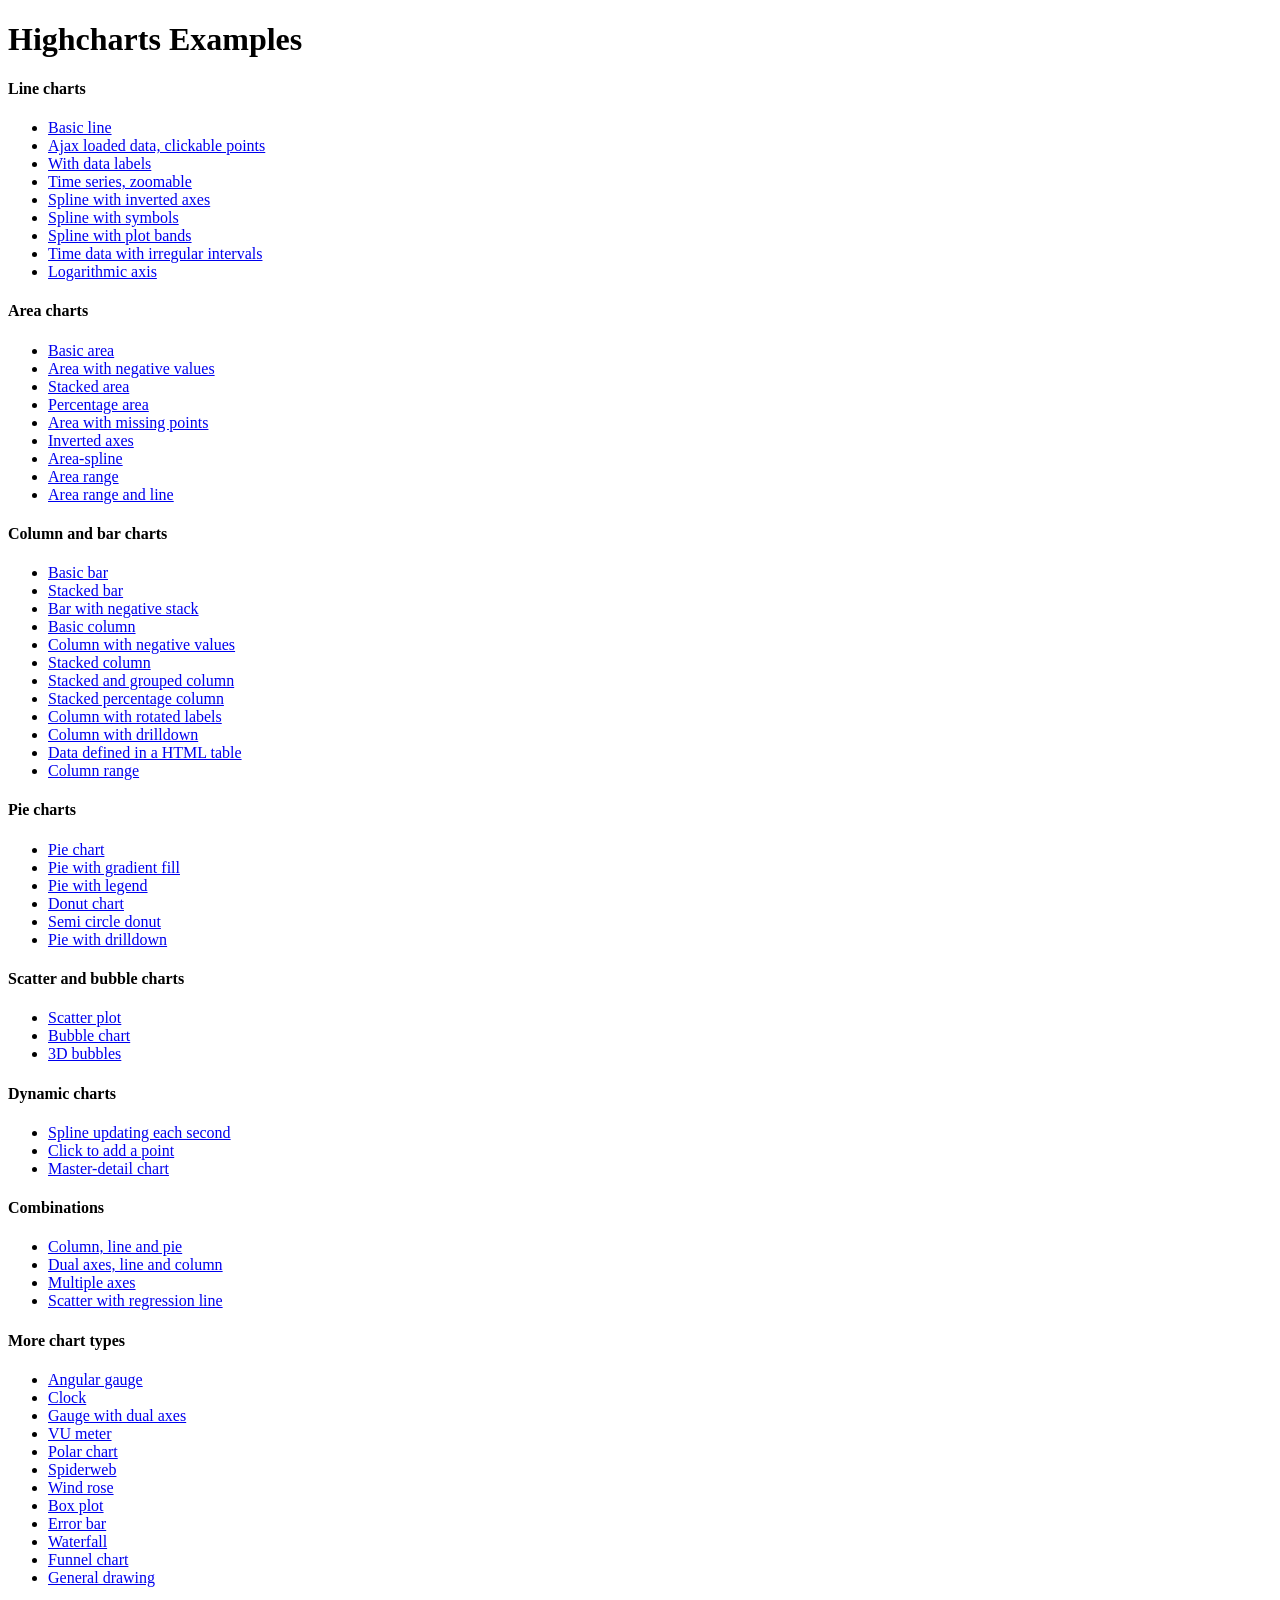
<file: public/Highcharts-3.0.9/index.htm>
<!DOCTYPE HTML PUBLIC "-//W3C//DTD HTML 4.01//EN" "http://www.w3.org/TR/html4/strict.dtd">
<html>
	<head>
		<meta http-equiv="Content-Type" content="text/html; charset=utf-8" />
		<title>Highcharts Examples</title>
	</head>
	<body>
		<h1>Highcharts Examples</h1>
		<h4>Line charts</h4>
		<ul>
			<li><a href="examples/line-basic/index.htm">Basic line</a></li>
			<li><a href="examples/line-ajax/index.htm">Ajax loaded data, clickable points</a></li>
			<li><a href="examples/line-labels/index.htm">With data labels</a></li>
			<li><a href="examples/line-time-series/index.htm">Time series, zoomable</a></li>
			<li><a href="examples/spline-inverted/index.htm">Spline with inverted axes</a></li>
			<li><a href="examples/spline-symbols/index.htm">Spline with symbols</a></li>
			<li><a href="examples/spline-plot-bands/index.htm">Spline with plot bands</a></li>
			<li><a href="examples/spline-irregular-time/index.htm">Time data with irregular intervals</a></li>
			<li><a href="examples/line-log-axis/index.htm">Logarithmic axis</a></li>
		</ul>
		<h4>Area charts</h4>
		<ul>
			<li><a href="examples/area-basic/index.htm">Basic area</a></li>
			<li><a href="examples/area-negative/index.htm">Area with negative values</a></li>
			<li><a href="examples/area-stacked/index.htm">Stacked area</a></li>
			<li><a href="examples/area-stacked-percent/index.htm">Percentage area</a></li>
			<li><a href="examples/area-missing/index.htm">Area with missing points</a></li>
			<li><a href="examples/area-inverted/index.htm">Inverted axes</a></li>
			<li><a href="examples/areaspline/index.htm">Area-spline</a></li>
			<li><a href="examples/arearange/index.htm">Area range</a></li>
			<li><a href="examples/arearange-line/index.htm">Area range and line</a></li>
		</ul>
		<h4>Column and bar charts</h4>
		<ul>
			<li><a href="examples/bar-basic/index.htm">Basic bar</a></li>
			<li><a href="examples/bar-stacked/index.htm">Stacked bar</a></li>
			<li><a href="examples/bar-negative-stack/index.htm">Bar with negative stack</a></li>
			<li><a href="examples/column-basic/index.htm">Basic column</a></li>
			<li><a href="examples/column-negative/index.htm">Column with negative values</a></li>
			<li><a href="examples/column-stacked/index.htm">Stacked column</a></li>
			<li><a href="examples/column-stacked-and-grouped/index.htm">Stacked and grouped column</a></li>
			<li><a href="examples/column-stacked-percent/index.htm">Stacked percentage column</a></li>
			<li><a href="examples/column-rotated-labels/index.htm">Column with rotated labels</a></li>
			<li><a href="examples/column-drilldown/index.htm">Column with drilldown</a></li>
			<li><a href="examples/column-parsed/index.htm">Data defined in a HTML table</a></li>
			<li><a href="examples/columnrange/index.htm">Column range</a></li>
		</ul>
		<h4>Pie charts</h4>
		<ul>
			<li><a href="examples/pie-basic/index.htm">Pie chart</a></li>
			<li><a href="examples/pie-gradient/index.htm">Pie with gradient fill</a></li>
			<li><a href="examples/pie-legend/index.htm">Pie with legend</a></li>
			<li><a href="examples/pie-donut/index.htm">Donut chart</a></li>
			<li><a href="examples/pie-semi-circle/index.htm">Semi circle donut</a></li>
			<li><a href="examples/pie-drilldown/index.htm">Pie with drilldown</a></li>
		</ul>
		<h4>Scatter and bubble charts</h4>
		<ul>
			<li><a href="examples/scatter/index.htm">Scatter plot</a></li>
			<li><a href="examples/bubble/index.htm">Bubble chart</a></li>
			<li><a href="examples/bubble-3d/index.htm">3D bubbles</a></li>
		</ul>
		<h4>Dynamic charts</h4>
		<ul>
			<li><a href="examples/dynamic-update/index.htm">Spline updating each second</a></li>
			<li><a href="examples/dynamic-click-to-add/index.htm">Click to add a point</a></li>
			<li><a href="examples/dynamic-master-detail/index.htm">Master-detail chart</a></li>
		</ul>
		<h4>Combinations</h4>
		<ul>
			<li><a href="examples/combo/index.htm">Column, line and pie</a></li>
			<li><a href="examples/combo-dual-axes/index.htm">Dual axes, line and column</a></li>
			<li><a href="examples/combo-multi-axes/index.htm">Multiple axes</a></li>
			<li><a href="examples/combo-regression/index.htm">Scatter with regression line</a></li>
		</ul>
		<h4>More chart types</h4>
		<ul>
			<li><a href="examples/gauge-speedometer/index.htm">Angular gauge</a></li>
			<li><a href="examples/gauge-clock/index.htm">Clock</a></li>
			<li><a href="examples/gauge-dual/index.htm">Gauge with dual axes</a></li>
			<li><a href="examples/gauge-vu-meter/index.htm">VU meter</a></li>
			<li><a href="examples/polar/index.htm">Polar chart</a></li>
			<li><a href="examples/polar-spider/index.htm">Spiderweb</a></li>
			<li><a href="examples/polar-wind-rose/index.htm">Wind rose</a></li>
			<li><a href="examples/box-plot/index.htm">Box plot</a></li>
			<li><a href="examples/error-bar/index.htm">Error bar</a></li>
			<li><a href="examples/waterfall/index.htm">Waterfall</a></li>
			<li><a href="examples/funnel/index.htm">Funnel chart</a></li>
			<li><a href="examples/renderer/index.htm">General drawing</a></li>
		</ul>
	</body>
</html>
</file>
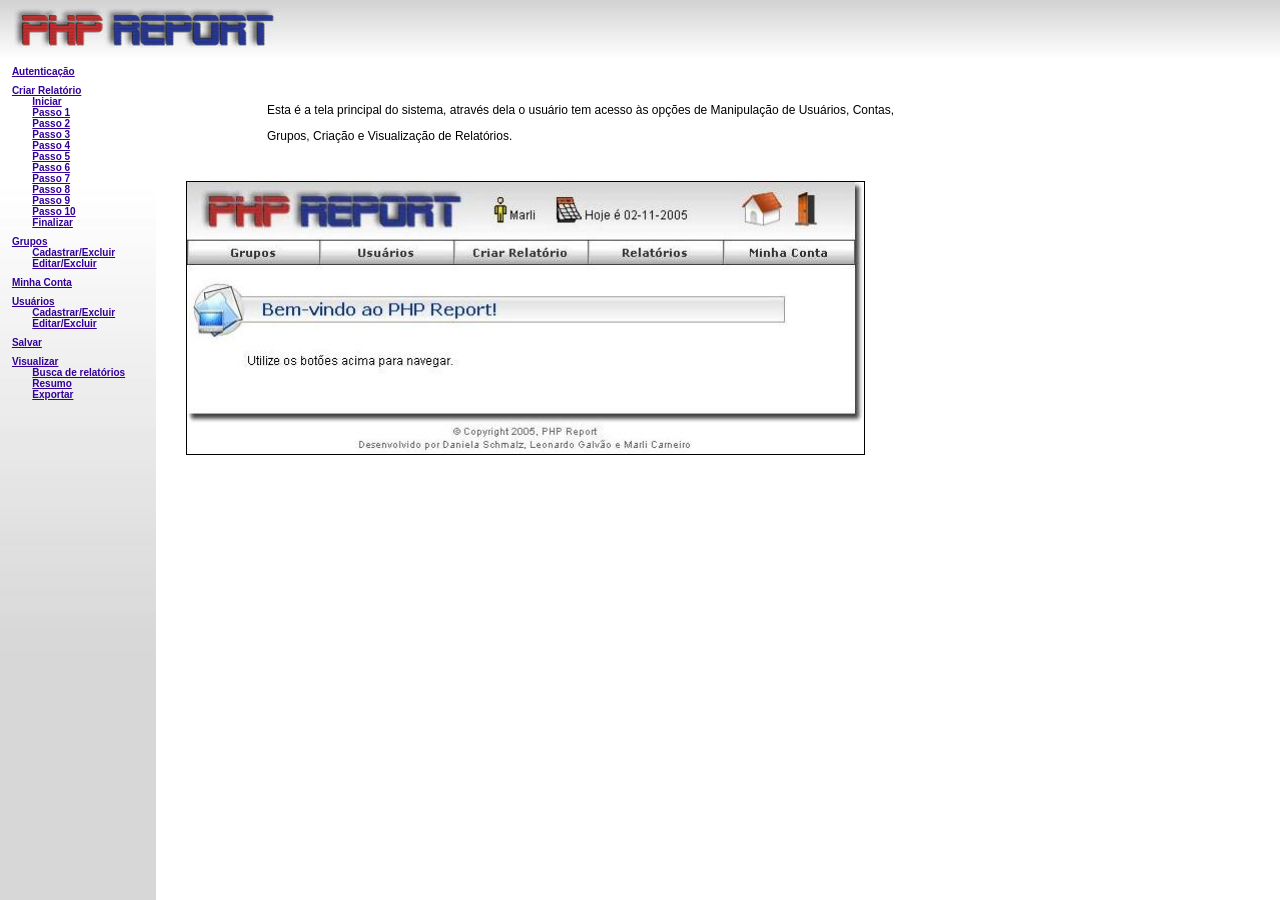
<file: demo/php-report-2.0/help/index.htm>
<!DOCTYPE HTML PUBLIC "-//W3C//DTD HTML 4.01 Frameset//EN" "http://www.w3.org/TR/html4/frameset.dtd">
<html>
<head>
<title>PHP Report - AJUDA</title>
<meta http-equiv="Content-Type" content="text/html; charset=iso-8859-1">
</head>
<frameset rows="58,*" cols="*" frameborder="NO" border="0" framespacing="0">
  <frame src="topo.htm" name="topFrame" scrolling="NO" noresize>
  <frameset rows="100%" cols="156,*" framespacing="0" frameborder="NO" border="0">
    <frame src="menu.htm" name="leftFrame" scrolling="NO" noresize>
    <frame src="principal.htm" name="mainFrame" noresize>
  </frameset>
</frameset> 
<noframes><body>
</body></noframes>
</html>
</file>
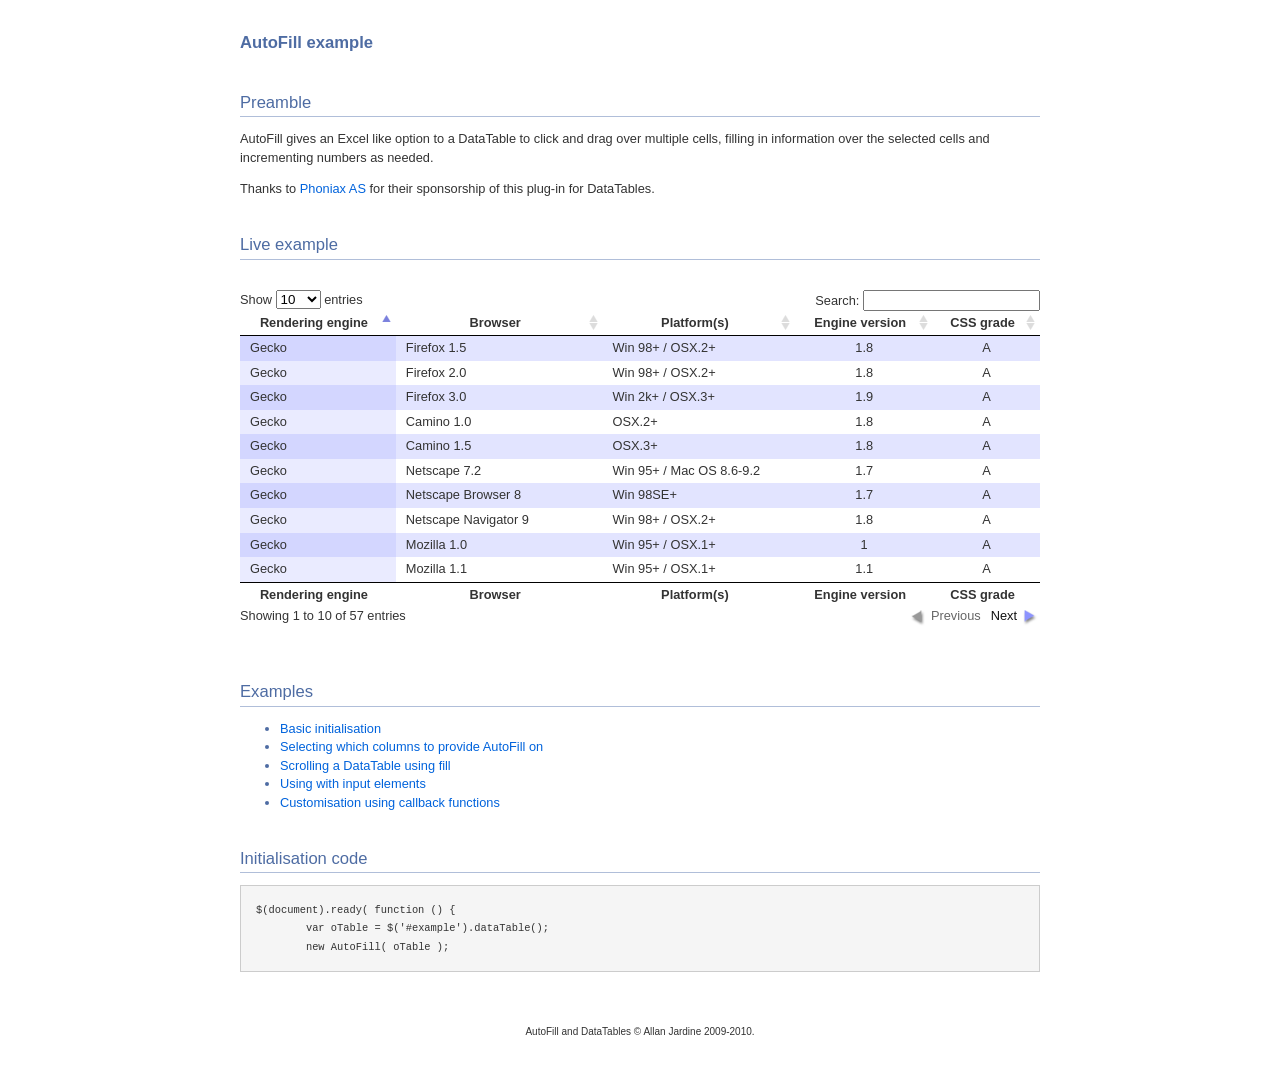
<file: public/DataTables-1.9.4/extras/AutoFill/index.html>
<!DOCTYPE HTML PUBLIC "-//W3C//DTD HTML 4.01//EN" "http://www.w3.org/TR/html4/strict.dtd">
<html>
	<head>
		<meta http-equiv="content-type" content="text/html; charset=utf-8">
		<link rel="shortcut icon" type="image/ico" href="http://www.sprymedia.co.uk/media/images/favicon.ico">
		
		<title>AutoFill example</title>
		<style type="text/css" title="currentStyle">
			@import "../../media/css/demo_page.css";
			@import "../../media/css/demo_table.css";
			@import "media/css/AutoFill.css";
		</style>
		<script type="text/javascript" charset="utf-8" src="../../media/js/jquery.js"></script>
		<script type="text/javascript" charset="utf-8" src="../../media/js/jquery.dataTables.js"></script>
		<script type="text/javascript" charset="utf-8" src="media/js/AutoFill.js"></script>
		<script type="text/javascript" charset="utf-8">
			$(document).ready( function () {
				var oTable = $('#example').dataTable();
				new AutoFill( oTable );
			} );
		</script>
	</head>
	<body id="dt_example">
		<div id="container">
			<div class="full_width big">
				AutoFill example
			</div>
			
			<h1>Preamble</h1>
			<p>
				AutoFill gives an Excel like option to a DataTable to click and drag over multiple
				cells, filling in information over the selected cells and incrementing numbers as needed.
			</p>
			<p>Thanks to <a href="http://www.phoniax.no/">Phoniax AS</a> for their sponsorship of this plug-in for DataTables.</p>
			
			
			
			<h1>Live example</h1>
			<form>
			<div id="demo">
<table cellpadding="0" cellspacing="0" border="0" class="display" id="example">
	<thead>
		<tr>
			<th>Rendering engine</th>
			<th>Browser</th>
			<th>Platform(s)</th>
			<th>Engine version</th>
			<th>CSS grade</th>
		</tr>
	</thead>
	<tfoot>
		<tr>
			<th>Rendering engine</th>
			<th>Browser</th>
			<th>Platform(s)</th>
			<th>Engine version</th>
			<th>CSS grade</th>
		</tr>
	</tfoot>
	<tbody>
		<tr class="odd_gradeX">
			<td>Trident</td>
			<td>Internet Explorer 4.0</td>
			<td>Win 95+ (Entity: &amp;)</td>
			<td class="center">4</td>
			<td class="center">X</td>
		</tr>
		<tr class="even_gradeC">
			<td>Trident</td>
			<td>Internet Explorer 5.0</td>
			<td>Win 95+</td>
			<td class="center">5</td>
			<td class="center">C</td>
		</tr>
		<tr class="odd_gradeA">
			<td>Trident</td>
			<td>Internet Explorer 5.5</td>
			<td>Win 95+</td>
			<td class="center">5.5</td>
			<td class="center">A</td>
		</tr>
		<tr class="even_gradeA">
			<td>Trident</td>
			<td>Internet Explorer 6</td>
			<td>Win 98+</td>
			<td class="center">6</td>
			<td class="center">A</td>
		</tr>
		<tr class="odd_gradeA">
			<td>Trident</td>
			<td>Internet Explorer 7</td>
			<td>Win XP SP2+</td>
			<td class="center">7</td>
			<td class="center">A</td>
		</tr>
		<tr class="even_gradeA">
			<td>Trident</td>
			<td>AOL browser (AOL desktop)</td>
			<td>Win XP</td>
			<td class="center">6</td>
			<td class="center">A</td>
		</tr>
		<tr class="odd_gradeA">
			<td>Gecko (UTF-8: $¢€)</td>
			<td>Firefox 1.0</td>
			<td>Win 98+ / OSX.2+</td>
			<td class="center">1.7</td>
			<td class="center">A</td>
		</tr>
		<tr class="even_gradeA">
			<td>Gecko</td>
			<td>Firefox 1.5</td>
			<td>Win 98+ / OSX.2+</td>
			<td class="center">1.8</td>
			<td class="center">A</td>
		</tr>
		<tr class="odd_gradeA">
			<td>Gecko</td>
			<td>Firefox 2.0</td>
			<td>Win 98+ / OSX.2+</td>
			<td class="center">1.8</td>
			<td class="center">A</td>
		</tr>
		<tr class="even_gradeA">
			<td>Gecko</td>
			<td>Firefox 3.0</td>
			<td>Win 2k+ / OSX.3+</td>
			<td class="center">1.9</td>
			<td class="center">A</td>
		</tr>
		<tr class="odd_gradeA">
			<td>Gecko</td>
			<td>Camino 1.0</td>
			<td>OSX.2+</td>
			<td class="center">1.8</td>
			<td class="center">A</td>
		</tr>
		<tr class="even_gradeA">
			<td>Gecko</td>
			<td>Camino 1.5</td>
			<td>OSX.3+</td>
			<td class="center">1.8</td>
			<td class="center">A</td>
		</tr>
		<tr class="odd_gradeA">
			<td>Gecko</td>
			<td>Netscape 7.2</td>
			<td>Win 95+ / Mac OS 8.6-9.2</td>
			<td class="center">1.7</td>
			<td class="center">A</td>
		</tr>
		<tr class="even_gradeA">
			<td>Gecko</td>
			<td>Netscape Browser 8</td>
			<td>Win 98SE+</td>
			<td class="center">1.7</td>
			<td class="center">A</td>
		</tr>
		<tr class="odd_gradeA">
			<td>Gecko</td>
			<td>Netscape Navigator 9</td>
			<td>Win 98+ / OSX.2+</td>
			<td class="center">1.8</td>
			<td class="center">A</td>
		</tr>
		<tr class="even_gradeA">
			<td>Gecko</td>
			<td>Mozilla 1.0</td>
			<td>Win 95+ / OSX.1+</td>
			<td class="center">1</td>
			<td class="center">A</td>
		</tr>
		<tr class="odd_gradeA">
			<td>Gecko</td>
			<td>Mozilla 1.1</td>
			<td>Win 95+ / OSX.1+</td>
			<td class="center">1.1</td>
			<td class="center">A</td>
		</tr>
		<tr class="even_gradeA">
			<td>Gecko</td>
			<td>Mozilla 1.2</td>
			<td>Win 95+ / OSX.1+</td>
			<td class="center">1.2</td>
			<td class="center">A</td>
		</tr>
		<tr class="odd_gradeA">
			<td>Gecko</td>
			<td>Mozilla 1.3</td>
			<td>Win 95+ / OSX.1+</td>
			<td class="center">1.3</td>
			<td class="center">A</td>
		</tr>
		<tr class="even_gradeA">
			<td>Gecko</td>
			<td>Mozilla 1.4</td>
			<td>Win 95+ / OSX.1+</td>
			<td class="center">1.4</td>
			<td class="center">A</td>
		</tr>
		<tr class="odd_gradeA">
			<td>Gecko</td>
			<td>Mozilla 1.5</td>
			<td>Win 95+ / OSX.1+</td>
			<td class="center">1.5</td>
			<td class="center">A</td>
		</tr>
		<tr class="even_gradeA">
			<td>Gecko</td>
			<td>Mozilla 1.6</td>
			<td>Win 95+ / OSX.1+</td>
			<td class="center">1.6</td>
			<td class="center">A</td>
		</tr>
		<tr class="odd_gradeA">
			<td>Gecko</td>
			<td>Mozilla 1.7</td>
			<td>Win 98+ / OSX.1+</td>
			<td class="center">1.7</td>
			<td class="center">A</td>
		</tr>
		<tr class="even_gradeA">
			<td>Gecko</td>
			<td>Mozilla 1.8</td>
			<td>Win 98+ / OSX.1+</td>
			<td class="center">1.8</td>
			<td class="center">A</td>
		</tr>
		<tr class="odd_gradeA">
			<td>Gecko</td>
			<td>Seamonkey 1.1</td>
			<td>Win 98+ / OSX.2+</td>
			<td class="center">1.8</td>
			<td class="center">A</td>
		</tr>
		<tr class="even_gradeA">
			<td>Gecko</td>
			<td>Epiphany 2.20</td>
			<td>Gnome</td>
			<td class="center">1.8</td>
			<td class="center">A</td>
		</tr>
		<tr class="odd_gradeA">
			<td>Webkit</td>
			<td>Safari 1.2</td>
			<td>OSX.3</td>
			<td class="center">125.5</td>
			<td class="center">A</td>
		</tr>
		<tr class="even_gradeA">
			<td>Webkit</td>
			<td>Safari 1.3</td>
			<td>OSX.3</td>
			<td class="center">312.8</td>
			<td class="center">A</td>
		</tr>
		<tr class="odd_gradeA">
			<td>Webkit</td>
			<td>Safari 2.0</td>
			<td>OSX.4+</td>
			<td class="center">419.3</td>
			<td class="center">A</td>
		</tr>
		<tr class="even_gradeA">
			<td>Webkit</td>
			<td>Safari 3.0</td>
			<td>OSX.4+</td>
			<td class="center">522.1</td>
			<td class="center">A</td>
		</tr>
		<tr class="odd_gradeA">
			<td>Webkit</td>
			<td>OmniWeb 5.5</td>
			<td>OSX.4+</td>
			<td class="center">420</td>
			<td class="center">A</td>
		</tr>
		<tr class="even_gradeA">
			<td>Webkit</td>
			<td>iPod Touch / iPhone</td>
			<td>iPod</td>
			<td class="center">420.1</td>
			<td class="center">A</td>
		</tr>
		<tr class="odd_gradeA">
			<td>Webkit</td>
			<td>S60</td>
			<td>S60</td>
			<td class="center">413</td>
			<td class="center">A</td>
		</tr>
		<tr class="even_gradeA">
			<td>Presto</td>
			<td>Opera 7.0</td>
			<td>Win 95+ / OSX.1+</td>
			<td class="center">-</td>
			<td class="center">A</td>
		</tr>
		<tr class="odd_gradeA">
			<td>Presto</td>
			<td>Opera 7.5</td>
			<td>Win 95+ / OSX.2+</td>
			<td class="center">-</td>
			<td class="center">A</td>
		</tr>
		<tr class="even_gradeA">
			<td>Presto</td>
			<td>Opera 8.0</td>
			<td>Win 95+ / OSX.2+</td>
			<td class="center">-</td>
			<td class="center">A</td>
		</tr>
		<tr class="odd_gradeA">
			<td>Presto</td>
			<td>Opera 8.5</td>
			<td>Win 95+ / OSX.2+</td>
			<td class="center">-</td>
			<td class="center">A</td>
		</tr>
		<tr class="even_gradeA">
			<td>Presto</td>
			<td>Opera 9.0</td>
			<td>Win 95+ / OSX.3+</td>
			<td class="center">-</td>
			<td class="center">A</td>
		</tr>
		<tr class="odd_gradeA">
			<td>Presto</td>
			<td>Opera 9.2</td>
			<td>Win 88+ / OSX.3+</td>
			<td class="center">-</td>
			<td class="center">A</td>
		</tr>
		<tr class="even_gradeA">
			<td>Presto</td>
			<td>Opera 9.5</td>
			<td>Win 88+ / OSX.3+</td>
			<td class="center">-</td>
			<td class="center">A</td>
		</tr>
		<tr class="odd_gradeA">
			<td>Presto</td>
			<td>Opera for Wii</td>
			<td>Wii</td>
			<td class="center">-</td>
			<td class="center">A</td>
		</tr>
		<tr class="even_gradeA">
			<td>Presto</td>
			<td>Nokia N800</td>
			<td>N800</td>
			<td class="center">-</td>
			<td class="center">A</td>
		</tr>
		<tr class="odd_gradeA">
			<td>Presto</td>
			<td>Nintendo DS browser</td>
			<td>Nintendo DS</td>
			<td class="center">8.5</td>
			<td class="center">C/A<sup>1</sup></td>
		</tr>
		<tr class="even_gradeC">
			<td>KHTML</td>
			<td>Konqureror 3.1</td>
			<td>KDE 3.1</td>
			<td class="center">3.1</td>
			<td class="center">C</td>
		</tr>
		<tr class="odd_gradeA">
			<td>KHTML</td>
			<td>Konqureror 3.3</td>
			<td>KDE 3.3</td>
			<td class="center">3.3</td>
			<td class="center">A</td>
		</tr>
		<tr class="even_gradeA">
			<td>KHTML</td>
			<td>Konqureror 3.5</td>
			<td>KDE 3.5</td>
			<td class="center">3.5</td>
			<td class="center">A</td>
		</tr>
		<tr class="odd_gradeX">
			<td>Tasman</td>
			<td>Internet Explorer 4.5</td>
			<td>Mac OS 8-9</td>
			<td class="center">-</td>
			<td class="center">X</td>
		</tr>
		<tr class="even_gradeC">
			<td>Tasman</td>
			<td>Internet Explorer 5.1</td>
			<td>Mac OS 7.6-9</td>
			<td class="center">1</td>
			<td class="center">C</td>
		</tr>
		<tr class="odd_gradeC">
			<td>Tasman</td>
			<td>Internet Explorer 5.2</td>
			<td>Mac OS 8-X</td>
			<td class="center">1</td>
			<td class="center">C</td>
		</tr>
		<tr class="even_gradeA">
			<td>Misc</td>
			<td>NetFront 3.1</td>
			<td>Embedded devices</td>
			<td class="center">-</td>
			<td class="center">C</td>
		</tr>
		<tr class="odd_gradeA">
			<td>Misc</td>
			<td>NetFront 3.4</td>
			<td>Embedded devices</td>
			<td class="center">-</td>
			<td class="center">A</td>
		</tr>
		<tr class="even_gradeX">
			<td>Misc</td>
			<td>Dillo 0.8</td>
			<td>Embedded devices</td>
			<td class="center">-</td>
			<td class="center">X</td>
		</tr>
		<tr class="odd_gradeX">
			<td>Misc</td>
			<td>Links</td>
			<td>Text only</td>
			<td class="center">-</td>
			<td class="center">X</td>
		</tr>
		<tr class="even_gradeX">
			<td>Misc</td>
			<td>Lynx</td>
			<td>Text only</td>
			<td class="center">-</td>
			<td class="center">X</td>
		</tr>
		<tr class="odd_gradeC">
			<td>Misc</td>
			<td>IE Mobile</td>
			<td>Windows Mobile 6</td>
			<td class="center">-</td>
			<td class="center">C</td>
		</tr>
		<tr class="even_gradeC">
			<td>Misc</td>
			<td>PSP browser</td>
			<td>PSP</td>
			<td class="center">-</td>
			<td class="center">C</td>
		</tr>
		<tr class="odd_gradeU">
			<td>Other browsers</td>
			<td>All others</td>
			<td>-</td>
			<td class="center">-</td>
			<td class="center">U</td>
		</tr>
	</tbody>
</table>
			</div>
		</form>
			<div class="spacer"></div>
			
			
			<h1>Examples</h1>
			<ul>
				<li><a href="index.html">Basic initialisation</a></li>
				<li><a href="columns.html">Selecting which columns to provide AutoFill on</a></li>
				<li><a href="scrolling.html">Scrolling a DataTable using fill</a></li>
				<li><a href="inputs.html">Using with input elements</a></li>
				<li><a href="callbacks.html">Customisation using callback functions</a></li>
			</ul>
			
			
			<h1>Initialisation code</h1>
			<pre>$(document).ready( function () {
	var oTable = $('#example').dataTable();
	new AutoFill( oTable );</pre>
			
			<div id="footer" style="text-align:center;">
				<span style="font-size:10px;">
					AutoFill and DataTables &copy; Allan Jardine 2009-2010.<br>
				</span>
			</div>
		</div>
	</body>
</html>
</file>
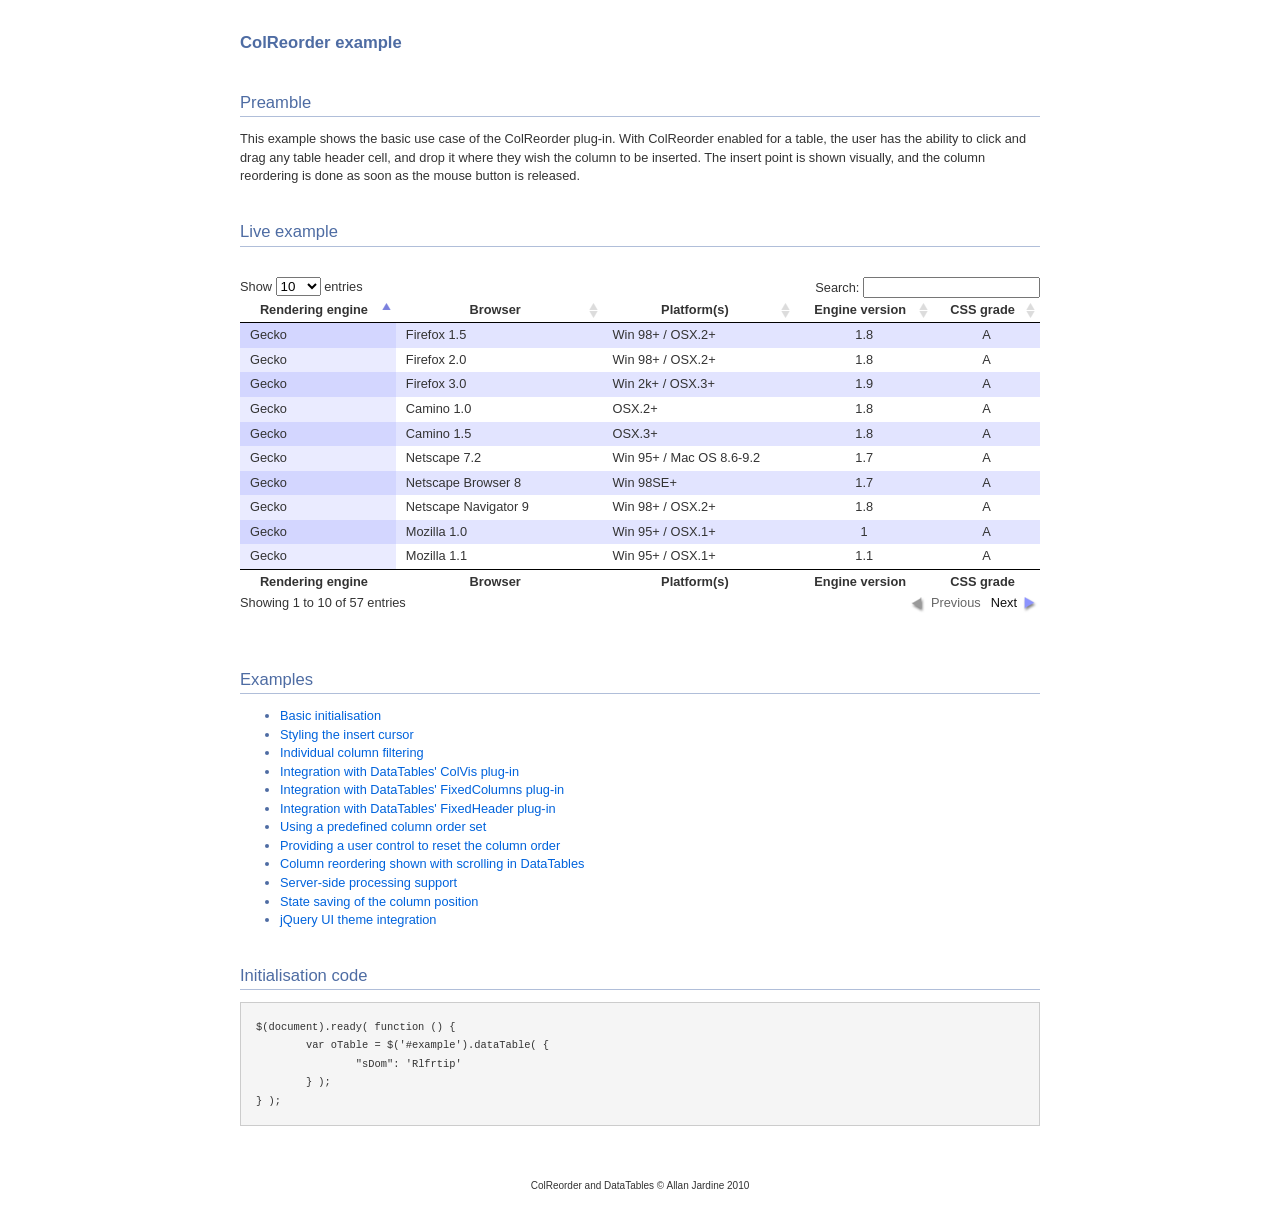
<file: public/DataTables-1.9.4/extras/ColReorder/index.html>
<!DOCTYPE HTML PUBLIC "-//W3C//DTD HTML 4.01//EN" "http://www.w3.org/TR/html4/strict.dtd">
<html>
	<head>
		<meta http-equiv="content-type" content="text/html; charset=utf-8">
		<link rel="shortcut icon" type="image/ico" href="http://www.sprymedia.co.uk/media/images/favicon.ico">
		
		<title>ColReorder example</title>
		<style type="text/css" title="currentStyle">
			@import "../../media/css/demo_page.css";
			@import "../../media/css/demo_table.css";
			@import "media/css/ColReorder.css";
		</style>
		<script type="text/javascript" charset="utf-8" src="../../media/js/jquery.js"></script>
		<script type="text/javascript" charset="utf-8" src="../../media/js/jquery.dataTables.js"></script>
		<script type="text/javascript" charset="utf-8" src="media/js/ColReorder.js"></script>
		<script type="text/javascript" charset="utf-8">
			$(document).ready( function () {
				var oTable = $('#example').dataTable( {
					"sDom": 'Rlfrtip'
				} );
			} );
		</script>
	</head>
	<body id="dt_example">
		<div id="container">
			<div class="full_width big">
				ColReorder example
			</div>
			
			<h1>Preamble</h1>
			<p>This example shows the basic use case of the ColReorder plug-in. With ColReorder enabled
				for a table, the user has the ability to click and drag any table header cell, and drop 
				it where they wish the column to be inserted. The insert point is shown visually, and
				the column reordering is done as soon as the mouse button is released.</p>
			
			<h1>Live example</h1>
			<form>
			<div id="demo">
<table cellpadding="0" cellspacing="0" border="0" class="display" id="example">
	<thead>
		<tr>
			<th>Rendering engine</th>
			<th>Browser</th>
			<th>Platform(s)</th>
			<th>Engine version</th>
			<th>CSS grade</th>
		</tr>
	</thead>
	<tfoot>
		<tr>
			<th>Rendering engine</th>
			<th>Browser</th>
			<th>Platform(s)</th>
			<th>Engine version</th>
			<th>CSS grade</th>
		</tr>
	</tfoot>
	<tbody>
		<tr class="odd_gradeX">
			<td>Trident</td>
			<td>Internet Explorer 4.0</td>
			<td>Win 95+ (Entity: &amp;)</td>
			<td class="center">4</td>
			<td class="center">X</td>
		</tr>
		<tr class="even_gradeC">
			<td>Trident</td>
			<td>Internet Explorer 5.0</td>
			<td>Win 95+</td>
			<td class="center">5</td>
			<td class="center">C</td>
		</tr>
		<tr class="odd_gradeA">
			<td>Trident</td>
			<td>Internet Explorer 5.5</td>
			<td>Win 95+</td>
			<td class="center">5.5</td>
			<td class="center">A</td>
		</tr>
		<tr class="even_gradeA">
			<td>Trident</td>
			<td>Internet Explorer 6</td>
			<td>Win 98+</td>
			<td class="center">6</td>
			<td class="center">A</td>
		</tr>
		<tr class="odd_gradeA">
			<td>Trident</td>
			<td>Internet Explorer 7</td>
			<td>Win XP SP2+</td>
			<td class="center">7</td>
			<td class="center">A</td>
		</tr>
		<tr class="even_gradeA">
			<td>Trident</td>
			<td>AOL browser (AOL desktop)</td>
			<td>Win XP</td>
			<td class="center">6</td>
			<td class="center">A</td>
		</tr>
		<tr class="odd_gradeA">
			<td>Gecko (UTF-8: $¢€)</td>
			<td>Firefox 1.0</td>
			<td>Win 98+ / OSX.2+</td>
			<td class="center">1.7</td>
			<td class="center">A</td>
		</tr>
		<tr class="even_gradeA">
			<td>Gecko</td>
			<td>Firefox 1.5</td>
			<td>Win 98+ / OSX.2+</td>
			<td class="center">1.8</td>
			<td class="center">A</td>
		</tr>
		<tr class="odd_gradeA">
			<td>Gecko</td>
			<td>Firefox 2.0</td>
			<td>Win 98+ / OSX.2+</td>
			<td class="center">1.8</td>
			<td class="center">A</td>
		</tr>
		<tr class="even_gradeA">
			<td>Gecko</td>
			<td>Firefox 3.0</td>
			<td>Win 2k+ / OSX.3+</td>
			<td class="center">1.9</td>
			<td class="center">A</td>
		</tr>
		<tr class="odd_gradeA">
			<td>Gecko</td>
			<td>Camino 1.0</td>
			<td>OSX.2+</td>
			<td class="center">1.8</td>
			<td class="center">A</td>
		</tr>
		<tr class="even_gradeA">
			<td>Gecko</td>
			<td>Camino 1.5</td>
			<td>OSX.3+</td>
			<td class="center">1.8</td>
			<td class="center">A</td>
		</tr>
		<tr class="odd_gradeA">
			<td>Gecko</td>
			<td>Netscape 7.2</td>
			<td>Win 95+ / Mac OS 8.6-9.2</td>
			<td class="center">1.7</td>
			<td class="center">A</td>
		</tr>
		<tr class="even_gradeA">
			<td>Gecko</td>
			<td>Netscape Browser 8</td>
			<td>Win 98SE+</td>
			<td class="center">1.7</td>
			<td class="center">A</td>
		</tr>
		<tr class="odd_gradeA">
			<td>Gecko</td>
			<td>Netscape Navigator 9</td>
			<td>Win 98+ / OSX.2+</td>
			<td class="center">1.8</td>
			<td class="center">A</td>
		</tr>
		<tr class="even_gradeA">
			<td>Gecko</td>
			<td>Mozilla 1.0</td>
			<td>Win 95+ / OSX.1+</td>
			<td class="center">1</td>
			<td class="center">A</td>
		</tr>
		<tr class="odd_gradeA">
			<td>Gecko</td>
			<td>Mozilla 1.1</td>
			<td>Win 95+ / OSX.1+</td>
			<td class="center">1.1</td>
			<td class="center">A</td>
		</tr>
		<tr class="even_gradeA">
			<td>Gecko</td>
			<td>Mozilla 1.2</td>
			<td>Win 95+ / OSX.1+</td>
			<td class="center">1.2</td>
			<td class="center">A</td>
		</tr>
		<tr class="odd_gradeA">
			<td>Gecko</td>
			<td>Mozilla 1.3</td>
			<td>Win 95+ / OSX.1+</td>
			<td class="center">1.3</td>
			<td class="center">A</td>
		</tr>
		<tr class="even_gradeA">
			<td>Gecko</td>
			<td>Mozilla 1.4</td>
			<td>Win 95+ / OSX.1+</td>
			<td class="center">1.4</td>
			<td class="center">A</td>
		</tr>
		<tr class="odd_gradeA">
			<td>Gecko</td>
			<td>Mozilla 1.5</td>
			<td>Win 95+ / OSX.1+</td>
			<td class="center">1.5</td>
			<td class="center">A</td>
		</tr>
		<tr class="even_gradeA">
			<td>Gecko</td>
			<td>Mozilla 1.6</td>
			<td>Win 95+ / OSX.1+</td>
			<td class="center">1.6</td>
			<td class="center">A</td>
		</tr>
		<tr class="odd_gradeA">
			<td>Gecko</td>
			<td>Mozilla 1.7</td>
			<td>Win 98+ / OSX.1+</td>
			<td class="center">1.7</td>
			<td class="center">A</td>
		</tr>
		<tr class="even_gradeA">
			<td>Gecko</td>
			<td>Mozilla 1.8</td>
			<td>Win 98+ / OSX.1+</td>
			<td class="center">1.8</td>
			<td class="center">A</td>
		</tr>
		<tr class="odd_gradeA">
			<td>Gecko</td>
			<td>Seamonkey 1.1</td>
			<td>Win 98+ / OSX.2+</td>
			<td class="center">1.8</td>
			<td class="center">A</td>
		</tr>
		<tr class="even_gradeA">
			<td>Gecko</td>
			<td>Epiphany 2.20</td>
			<td>Gnome</td>
			<td class="center">1.8</td>
			<td class="center">A</td>
		</tr>
		<tr class="odd_gradeA">
			<td>Webkit</td>
			<td>Safari 1.2</td>
			<td>OSX.3</td>
			<td class="center">125.5</td>
			<td class="center">A</td>
		</tr>
		<tr class="even_gradeA">
			<td>Webkit</td>
			<td>Safari 1.3</td>
			<td>OSX.3</td>
			<td class="center">312.8</td>
			<td class="center">A</td>
		</tr>
		<tr class="odd_gradeA">
			<td>Webkit</td>
			<td>Safari 2.0</td>
			<td>OSX.4+</td>
			<td class="center">419.3</td>
			<td class="center">A</td>
		</tr>
		<tr class="even_gradeA">
			<td>Webkit</td>
			<td>Safari 3.0</td>
			<td>OSX.4+</td>
			<td class="center">522.1</td>
			<td class="center">A</td>
		</tr>
		<tr class="odd_gradeA">
			<td>Webkit</td>
			<td>OmniWeb 5.5</td>
			<td>OSX.4+</td>
			<td class="center">420</td>
			<td class="center">A</td>
		</tr>
		<tr class="even_gradeA">
			<td>Webkit</td>
			<td>iPod Touch / iPhone</td>
			<td>iPod</td>
			<td class="center">420.1</td>
			<td class="center">A</td>
		</tr>
		<tr class="odd_gradeA">
			<td>Webkit</td>
			<td>S60</td>
			<td>S60</td>
			<td class="center">413</td>
			<td class="center">A</td>
		</tr>
		<tr class="even_gradeA">
			<td>Presto</td>
			<td>Opera 7.0</td>
			<td>Win 95+ / OSX.1+</td>
			<td class="center">-</td>
			<td class="center">A</td>
		</tr>
		<tr class="odd_gradeA">
			<td>Presto</td>
			<td>Opera 7.5</td>
			<td>Win 95+ / OSX.2+</td>
			<td class="center">-</td>
			<td class="center">A</td>
		</tr>
		<tr class="even_gradeA">
			<td>Presto</td>
			<td>Opera 8.0</td>
			<td>Win 95+ / OSX.2+</td>
			<td class="center">-</td>
			<td class="center">A</td>
		</tr>
		<tr class="odd_gradeA">
			<td>Presto</td>
			<td>Opera 8.5</td>
			<td>Win 95+ / OSX.2+</td>
			<td class="center">-</td>
			<td class="center">A</td>
		</tr>
		<tr class="even_gradeA">
			<td>Presto</td>
			<td>Opera 9.0</td>
			<td>Win 95+ / OSX.3+</td>
			<td class="center">-</td>
			<td class="center">A</td>
		</tr>
		<tr class="odd_gradeA">
			<td>Presto</td>
			<td>Opera 9.2</td>
			<td>Win 88+ / OSX.3+</td>
			<td class="center">-</td>
			<td class="center">A</td>
		</tr>
		<tr class="even_gradeA">
			<td>Presto</td>
			<td>Opera 9.5</td>
			<td>Win 88+ / OSX.3+</td>
			<td class="center">-</td>
			<td class="center">A</td>
		</tr>
		<tr class="odd_gradeA">
			<td>Presto</td>
			<td>Opera for Wii</td>
			<td>Wii</td>
			<td class="center">-</td>
			<td class="center">A</td>
		</tr>
		<tr class="even_gradeA">
			<td>Presto</td>
			<td>Nokia N800</td>
			<td>N800</td>
			<td class="center">-</td>
			<td class="center">A</td>
		</tr>
		<tr class="odd_gradeA">
			<td>Presto</td>
			<td>Nintendo DS browser</td>
			<td>Nintendo DS</td>
			<td class="center">8.5</td>
			<td class="center">C/A<sup>1</sup></td>
		</tr>
		<tr class="even_gradeC">
			<td>KHTML</td>
			<td>Konqureror 3.1</td>
			<td>KDE 3.1</td>
			<td class="center">3.1</td>
			<td class="center">C</td>
		</tr>
		<tr class="odd_gradeA">
			<td>KHTML</td>
			<td>Konqureror 3.3</td>
			<td>KDE 3.3</td>
			<td class="center">3.3</td>
			<td class="center">A</td>
		</tr>
		<tr class="even_gradeA">
			<td>KHTML</td>
			<td>Konqureror 3.5</td>
			<td>KDE 3.5</td>
			<td class="center">3.5</td>
			<td class="center">A</td>
		</tr>
		<tr class="odd_gradeX">
			<td>Tasman</td>
			<td>Internet Explorer 4.5</td>
			<td>Mac OS 8-9</td>
			<td class="center">-</td>
			<td class="center">X</td>
		</tr>
		<tr class="even_gradeC">
			<td>Tasman</td>
			<td>Internet Explorer 5.1</td>
			<td>Mac OS 7.6-9</td>
			<td class="center">1</td>
			<td class="center">C</td>
		</tr>
		<tr class="odd_gradeC">
			<td>Tasman</td>
			<td>Internet Explorer 5.2</td>
			<td>Mac OS 8-X</td>
			<td class="center">1</td>
			<td class="center">C</td>
		</tr>
		<tr class="even_gradeA">
			<td>Misc</td>
			<td>NetFront 3.1</td>
			<td>Embedded devices</td>
			<td class="center">-</td>
			<td class="center">C</td>
		</tr>
		<tr class="odd_gradeA">
			<td>Misc</td>
			<td>NetFront 3.4</td>
			<td>Embedded devices</td>
			<td class="center">-</td>
			<td class="center">A</td>
		</tr>
		<tr class="even_gradeX">
			<td>Misc</td>
			<td>Dillo 0.8</td>
			<td>Embedded devices</td>
			<td class="center">-</td>
			<td class="center">X</td>
		</tr>
		<tr class="odd_gradeX">
			<td>Misc</td>
			<td>Links</td>
			<td>Text only</td>
			<td class="center">-</td>
			<td class="center">X</td>
		</tr>
		<tr class="even_gradeX">
			<td>Misc</td>
			<td>Lynx</td>
			<td>Text only</td>
			<td class="center">-</td>
			<td class="center">X</td>
		</tr>
		<tr class="odd_gradeC">
			<td>Misc</td>
			<td>IE Mobile</td>
			<td>Windows Mobile 6</td>
			<td class="center">-</td>
			<td class="center">C</td>
		</tr>
		<tr class="even_gradeC">
			<td>Misc</td>
			<td>PSP browser</td>
			<td>PSP</td>
			<td class="center">-</td>
			<td class="center">C</td>
		</tr>
		<tr class="odd_gradeU">
			<td>Other browsers</td>
			<td>All others</td>
			<td>-</td>
			<td class="center">-</td>
			<td class="center">U</td>
		</tr>
	</tbody>
</table>
			</div>
		</form>
			<div class="spacer"></div>
			
			
			<h1>Examples</h1>
			<ul>
				<li><a href="index.html">Basic initialisation</a></li>
				<li><a href="alt_insert.html">Styling the insert cursor</a></li>
				<li><a href="col_filter.html">Individual column filtering</a></li>
				<li><a href="colvis.html">Integration with DataTables' ColVis plug-in</a></li>
				<li><a href="fixedcolumns.html">Integration with DataTables' FixedColumns plug-in</a></li>
				<li><a href="fixedheader.html">Integration with DataTables' FixedHeader plug-in</a></li>
				<li><a href="predefined.html">Using a predefined column order set</a></li>
				<li><a href="reset.html">Providing a user control to reset the column order</a></li>
				<li><a href="scrolling.html">Column reordering shown with scrolling in DataTables</a></li>
				<li><a href="server_side.html">Server-side processing support</a></li>
				<li><a href="state_save.html">State saving of the column position</a></li>
				<li><a href="theme.html">jQuery UI theme integration</a></li>
			</ul>
			
			
			<h1>Initialisation code</h1>
			<pre>$(document).ready( function () {
	var oTable = $('#example').dataTable( {
		"sDom": 'Rlfrtip'
	} );
} );</pre>
			
			<div id="footer" style="text-align:center;">
				<span style="font-size:10px;">
					ColReorder and DataTables &copy; Allan Jardine 2010
				</span>
			</div>
		</div>
	</body>
</html>
</file>
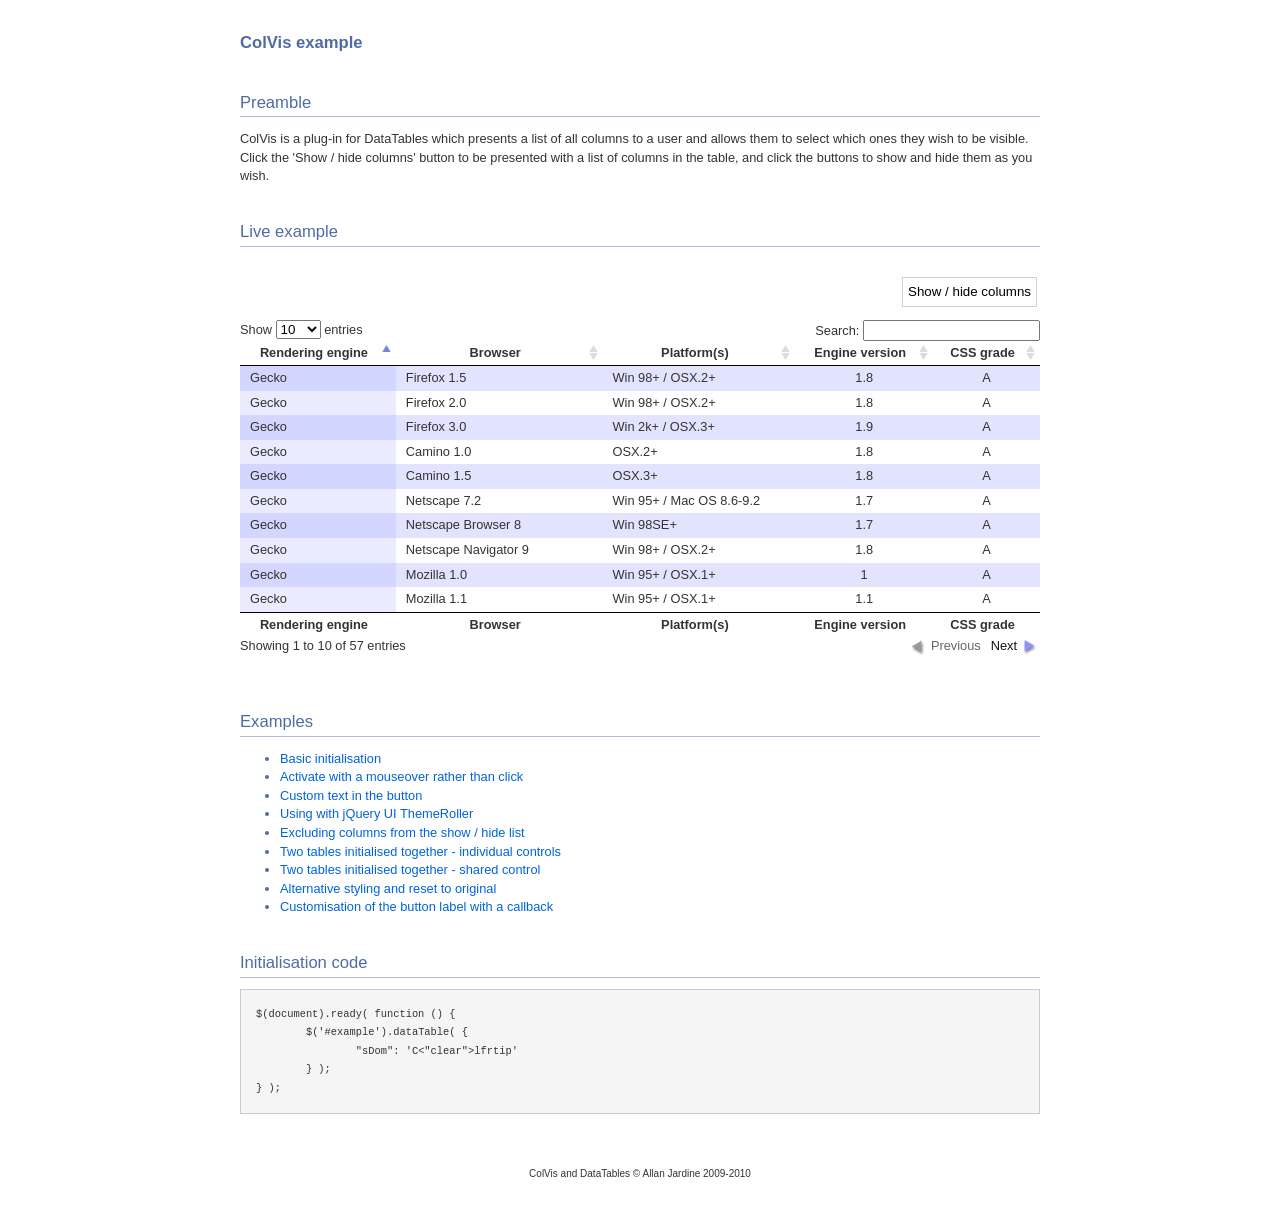
<file: public/DataTables-1.9.4/extras/ColVis/index.html>
<!DOCTYPE HTML PUBLIC "-//W3C//DTD HTML 4.01//EN" "http://www.w3.org/TR/html4/strict.dtd">
<html>
	<head>
		<meta http-equiv="content-type" content="text/html; charset=utf-8">
		<link rel="shortcut icon" type="image/ico" href="http://www.sprymedia.co.uk/media/images/favicon.ico">
		
		<title>ColVis example</title>
		<style type="text/css" title="currentStyle">
			@import "../../media/css/demo_page.css";
			@import "../../media/css/demo_table.css";
			@import "media/css/ColVis.css";
		</style>
		<script type="text/javascript" charset="utf-8" src="../../media/js/jquery.js"></script>
		<script type="text/javascript" charset="utf-8" src="../../media/js/jquery.dataTables.js"></script>
		<script type="text/javascript" charset="utf-8" src="media/js/ColVis.js"></script>
		<script type="text/javascript" charset="utf-8">
			$(document).ready( function () {
				$('#example').dataTable( {
					"sDom": 'C<"clear">lfrtip'
				} );
			} );
		</script>
	</head>
	<body id="dt_example">
		<div id="container">
			<div class="full_width big">
				ColVis example
			</div>
			
			<h1>Preamble</h1>
			<p>ColVis is a plug-in for DataTables which presents a list of all columns to a user and allows them to select which ones they wish to be visible. Click the 'Show / hide columns' button to be presented with a list of columns in the table, and click the buttons to show and hide them as you wish.</p>
			
			<h1>Live example</h1>
			<form>
			<div id="demo">
<table cellpadding="0" cellspacing="0" border="0" class="display" id="example">
	<thead>
		<tr>
			<th>Rendering engine</th>
			<th>Browser</th>
			<th>Platform(s)</th>
			<th>Engine version</th>
			<th>CSS grade</th>
		</tr>
	</thead>
	<tfoot>
		<tr>
			<th>Rendering engine</th>
			<th>Browser</th>
			<th>Platform(s)</th>
			<th>Engine version</th>
			<th>CSS grade</th>
		</tr>
	</tfoot>
	<tbody>
		<tr class="odd_gradeX">
			<td>Trident</td>
			<td>Internet Explorer 4.0</td>
			<td>Win 95+ (Entity: &amp;)</td>
			<td class="center">4</td>
			<td class="center">X</td>
		</tr>
		<tr class="even_gradeC">
			<td>Trident</td>
			<td>Internet Explorer 5.0</td>
			<td>Win 95+</td>
			<td class="center">5</td>
			<td class="center">C</td>
		</tr>
		<tr class="odd_gradeA">
			<td>Trident</td>
			<td>Internet Explorer 5.5</td>
			<td>Win 95+</td>
			<td class="center">5.5</td>
			<td class="center">A</td>
		</tr>
		<tr class="even_gradeA">
			<td>Trident</td>
			<td>Internet Explorer 6</td>
			<td>Win 98+</td>
			<td class="center">6</td>
			<td class="center">A</td>
		</tr>
		<tr class="odd_gradeA">
			<td>Trident</td>
			<td>Internet Explorer 7</td>
			<td>Win XP SP2+</td>
			<td class="center">7</td>
			<td class="center">A</td>
		</tr>
		<tr class="even_gradeA">
			<td>Trident</td>
			<td>AOL browser (AOL desktop)</td>
			<td>Win XP</td>
			<td class="center">6</td>
			<td class="center">A</td>
		</tr>
		<tr class="odd_gradeA">
			<td>Gecko (UTF-8: $¢€)</td>
			<td>Firefox 1.0</td>
			<td>Win 98+ / OSX.2+</td>
			<td class="center">1.7</td>
			<td class="center">A</td>
		</tr>
		<tr class="even_gradeA">
			<td>Gecko</td>
			<td>Firefox 1.5</td>
			<td>Win 98+ / OSX.2+</td>
			<td class="center">1.8</td>
			<td class="center">A</td>
		</tr>
		<tr class="odd_gradeA">
			<td>Gecko</td>
			<td>Firefox 2.0</td>
			<td>Win 98+ / OSX.2+</td>
			<td class="center">1.8</td>
			<td class="center">A</td>
		</tr>
		<tr class="even_gradeA">
			<td>Gecko</td>
			<td>Firefox 3.0</td>
			<td>Win 2k+ / OSX.3+</td>
			<td class="center">1.9</td>
			<td class="center">A</td>
		</tr>
		<tr class="odd_gradeA">
			<td>Gecko</td>
			<td>Camino 1.0</td>
			<td>OSX.2+</td>
			<td class="center">1.8</td>
			<td class="center">A</td>
		</tr>
		<tr class="even_gradeA">
			<td>Gecko</td>
			<td>Camino 1.5</td>
			<td>OSX.3+</td>
			<td class="center">1.8</td>
			<td class="center">A</td>
		</tr>
		<tr class="odd_gradeA">
			<td>Gecko</td>
			<td>Netscape 7.2</td>
			<td>Win 95+ / Mac OS 8.6-9.2</td>
			<td class="center">1.7</td>
			<td class="center">A</td>
		</tr>
		<tr class="even_gradeA">
			<td>Gecko</td>
			<td>Netscape Browser 8</td>
			<td>Win 98SE+</td>
			<td class="center">1.7</td>
			<td class="center">A</td>
		</tr>
		<tr class="odd_gradeA">
			<td>Gecko</td>
			<td>Netscape Navigator 9</td>
			<td>Win 98+ / OSX.2+</td>
			<td class="center">1.8</td>
			<td class="center">A</td>
		</tr>
		<tr class="even_gradeA">
			<td>Gecko</td>
			<td>Mozilla 1.0</td>
			<td>Win 95+ / OSX.1+</td>
			<td class="center">1</td>
			<td class="center">A</td>
		</tr>
		<tr class="odd_gradeA">
			<td>Gecko</td>
			<td>Mozilla 1.1</td>
			<td>Win 95+ / OSX.1+</td>
			<td class="center">1.1</td>
			<td class="center">A</td>
		</tr>
		<tr class="even_gradeA">
			<td>Gecko</td>
			<td>Mozilla 1.2</td>
			<td>Win 95+ / OSX.1+</td>
			<td class="center">1.2</td>
			<td class="center">A</td>
		</tr>
		<tr class="odd_gradeA">
			<td>Gecko</td>
			<td>Mozilla 1.3</td>
			<td>Win 95+ / OSX.1+</td>
			<td class="center">1.3</td>
			<td class="center">A</td>
		</tr>
		<tr class="even_gradeA">
			<td>Gecko</td>
			<td>Mozilla 1.4</td>
			<td>Win 95+ / OSX.1+</td>
			<td class="center">1.4</td>
			<td class="center">A</td>
		</tr>
		<tr class="odd_gradeA">
			<td>Gecko</td>
			<td>Mozilla 1.5</td>
			<td>Win 95+ / OSX.1+</td>
			<td class="center">1.5</td>
			<td class="center">A</td>
		</tr>
		<tr class="even_gradeA">
			<td>Gecko</td>
			<td>Mozilla 1.6</td>
			<td>Win 95+ / OSX.1+</td>
			<td class="center">1.6</td>
			<td class="center">A</td>
		</tr>
		<tr class="odd_gradeA">
			<td>Gecko</td>
			<td>Mozilla 1.7</td>
			<td>Win 98+ / OSX.1+</td>
			<td class="center">1.7</td>
			<td class="center">A</td>
		</tr>
		<tr class="even_gradeA">
			<td>Gecko</td>
			<td>Mozilla 1.8</td>
			<td>Win 98+ / OSX.1+</td>
			<td class="center">1.8</td>
			<td class="center">A</td>
		</tr>
		<tr class="odd_gradeA">
			<td>Gecko</td>
			<td>Seamonkey 1.1</td>
			<td>Win 98+ / OSX.2+</td>
			<td class="center">1.8</td>
			<td class="center">A</td>
		</tr>
		<tr class="even_gradeA">
			<td>Gecko</td>
			<td>Epiphany 2.20</td>
			<td>Gnome</td>
			<td class="center">1.8</td>
			<td class="center">A</td>
		</tr>
		<tr class="odd_gradeA">
			<td>Webkit</td>
			<td>Safari 1.2</td>
			<td>OSX.3</td>
			<td class="center">125.5</td>
			<td class="center">A</td>
		</tr>
		<tr class="even_gradeA">
			<td>Webkit</td>
			<td>Safari 1.3</td>
			<td>OSX.3</td>
			<td class="center">312.8</td>
			<td class="center">A</td>
		</tr>
		<tr class="odd_gradeA">
			<td>Webkit</td>
			<td>Safari 2.0</td>
			<td>OSX.4+</td>
			<td class="center">419.3</td>
			<td class="center">A</td>
		</tr>
		<tr class="even_gradeA">
			<td>Webkit</td>
			<td>Safari 3.0</td>
			<td>OSX.4+</td>
			<td class="center">522.1</td>
			<td class="center">A</td>
		</tr>
		<tr class="odd_gradeA">
			<td>Webkit</td>
			<td>OmniWeb 5.5</td>
			<td>OSX.4+</td>
			<td class="center">420</td>
			<td class="center">A</td>
		</tr>
		<tr class="even_gradeA">
			<td>Webkit</td>
			<td>iPod Touch / iPhone</td>
			<td>iPod</td>
			<td class="center">420.1</td>
			<td class="center">A</td>
		</tr>
		<tr class="odd_gradeA">
			<td>Webkit</td>
			<td>S60</td>
			<td>S60</td>
			<td class="center">413</td>
			<td class="center">A</td>
		</tr>
		<tr class="even_gradeA">
			<td>Presto</td>
			<td>Opera 7.0</td>
			<td>Win 95+ / OSX.1+</td>
			<td class="center">-</td>
			<td class="center">A</td>
		</tr>
		<tr class="odd_gradeA">
			<td>Presto</td>
			<td>Opera 7.5</td>
			<td>Win 95+ / OSX.2+</td>
			<td class="center">-</td>
			<td class="center">A</td>
		</tr>
		<tr class="even_gradeA">
			<td>Presto</td>
			<td>Opera 8.0</td>
			<td>Win 95+ / OSX.2+</td>
			<td class="center">-</td>
			<td class="center">A</td>
		</tr>
		<tr class="odd_gradeA">
			<td>Presto</td>
			<td>Opera 8.5</td>
			<td>Win 95+ / OSX.2+</td>
			<td class="center">-</td>
			<td class="center">A</td>
		</tr>
		<tr class="even_gradeA">
			<td>Presto</td>
			<td>Opera 9.0</td>
			<td>Win 95+ / OSX.3+</td>
			<td class="center">-</td>
			<td class="center">A</td>
		</tr>
		<tr class="odd_gradeA">
			<td>Presto</td>
			<td>Opera 9.2</td>
			<td>Win 88+ / OSX.3+</td>
			<td class="center">-</td>
			<td class="center">A</td>
		</tr>
		<tr class="even_gradeA">
			<td>Presto</td>
			<td>Opera 9.5</td>
			<td>Win 88+ / OSX.3+</td>
			<td class="center">-</td>
			<td class="center">A</td>
		</tr>
		<tr class="odd_gradeA">
			<td>Presto</td>
			<td>Opera for Wii</td>
			<td>Wii</td>
			<td class="center">-</td>
			<td class="center">A</td>
		</tr>
		<tr class="even_gradeA">
			<td>Presto</td>
			<td>Nokia N800</td>
			<td>N800</td>
			<td class="center">-</td>
			<td class="center">A</td>
		</tr>
		<tr class="odd_gradeA">
			<td>Presto</td>
			<td>Nintendo DS browser</td>
			<td>Nintendo DS</td>
			<td class="center">8.5</td>
			<td class="center">C/A<sup>1</sup></td>
		</tr>
		<tr class="even_gradeC">
			<td>KHTML</td>
			<td>Konqureror 3.1</td>
			<td>KDE 3.1</td>
			<td class="center">3.1</td>
			<td class="center">C</td>
		</tr>
		<tr class="odd_gradeA">
			<td>KHTML</td>
			<td>Konqureror 3.3</td>
			<td>KDE 3.3</td>
			<td class="center">3.3</td>
			<td class="center">A</td>
		</tr>
		<tr class="even_gradeA">
			<td>KHTML</td>
			<td>Konqureror 3.5</td>
			<td>KDE 3.5</td>
			<td class="center">3.5</td>
			<td class="center">A</td>
		</tr>
		<tr class="odd_gradeX">
			<td>Tasman</td>
			<td>Internet Explorer 4.5</td>
			<td>Mac OS 8-9</td>
			<td class="center">-</td>
			<td class="center">X</td>
		</tr>
		<tr class="even_gradeC">
			<td>Tasman</td>
			<td>Internet Explorer 5.1</td>
			<td>Mac OS 7.6-9</td>
			<td class="center">1</td>
			<td class="center">C</td>
		</tr>
		<tr class="odd_gradeC">
			<td>Tasman</td>
			<td>Internet Explorer 5.2</td>
			<td>Mac OS 8-X</td>
			<td class="center">1</td>
			<td class="center">C</td>
		</tr>
		<tr class="even_gradeA">
			<td>Misc</td>
			<td>NetFront 3.1</td>
			<td>Embedded devices</td>
			<td class="center">-</td>
			<td class="center">C</td>
		</tr>
		<tr class="odd_gradeA">
			<td>Misc</td>
			<td>NetFront 3.4</td>
			<td>Embedded devices</td>
			<td class="center">-</td>
			<td class="center">A</td>
		</tr>
		<tr class="even_gradeX">
			<td>Misc</td>
			<td>Dillo 0.8</td>
			<td>Embedded devices</td>
			<td class="center">-</td>
			<td class="center">X</td>
		</tr>
		<tr class="odd_gradeX">
			<td>Misc</td>
			<td>Links</td>
			<td>Text only</td>
			<td class="center">-</td>
			<td class="center">X</td>
		</tr>
		<tr class="even_gradeX">
			<td>Misc</td>
			<td>Lynx</td>
			<td>Text only</td>
			<td class="center">-</td>
			<td class="center">X</td>
		</tr>
		<tr class="odd_gradeC">
			<td>Misc</td>
			<td>IE Mobile</td>
			<td>Windows Mobile 6</td>
			<td class="center">-</td>
			<td class="center">C</td>
		</tr>
		<tr class="even_gradeC">
			<td>Misc</td>
			<td>PSP browser</td>
			<td>PSP</td>
			<td class="center">-</td>
			<td class="center">C</td>
		</tr>
		<tr class="odd_gradeU">
			<td>Other browsers</td>
			<td>All others</td>
			<td>-</td>
			<td class="center">-</td>
			<td class="center">U</td>
		</tr>
	</tbody>
</table>
			</div>
		</form>
			<div class="spacer"></div>
			
			
			<h1>Examples</h1>
			<ul>
				<li><a href="index.html">Basic initialisation</a></li>
				<li><a href="mouseover.html">Activate with a mouseover rather than click</a></li>
				<li><a href="text.html">Custom text in the button</a></li>
				<li><a href="theme.html">Using with jQuery UI ThemeRoller</a></li>
				<li><a href="exclude_columns.html">Excluding columns from the show / hide list</a></li>
				<li><a href="two_tables.html">Two tables initialised together - individual controls</a></li>
				<li><a href="two_tables_identical.html">Two tables initialised together - shared control</a></li>
				<li><a href="style.html">Alternative styling and reset to original</a></li>
				<li><a href="title_callback.html">Customisation of the button label with a callback</a></li>
			</ul>
			
			
			<h1>Initialisation code</h1>
			<pre>$(document).ready( function () {
	$('#example').dataTable( {
		"sDom": 'C&lt;"clear"&gt;lfrtip'
	} );
} );</pre>
			
			<div id="footer" style="text-align:center;">
				<span style="font-size:10px;">
					ColVis and DataTables &copy; Allan Jardine 2009-2010
				</span>
			</div>
		</div>
	</body>
</html>
</file>
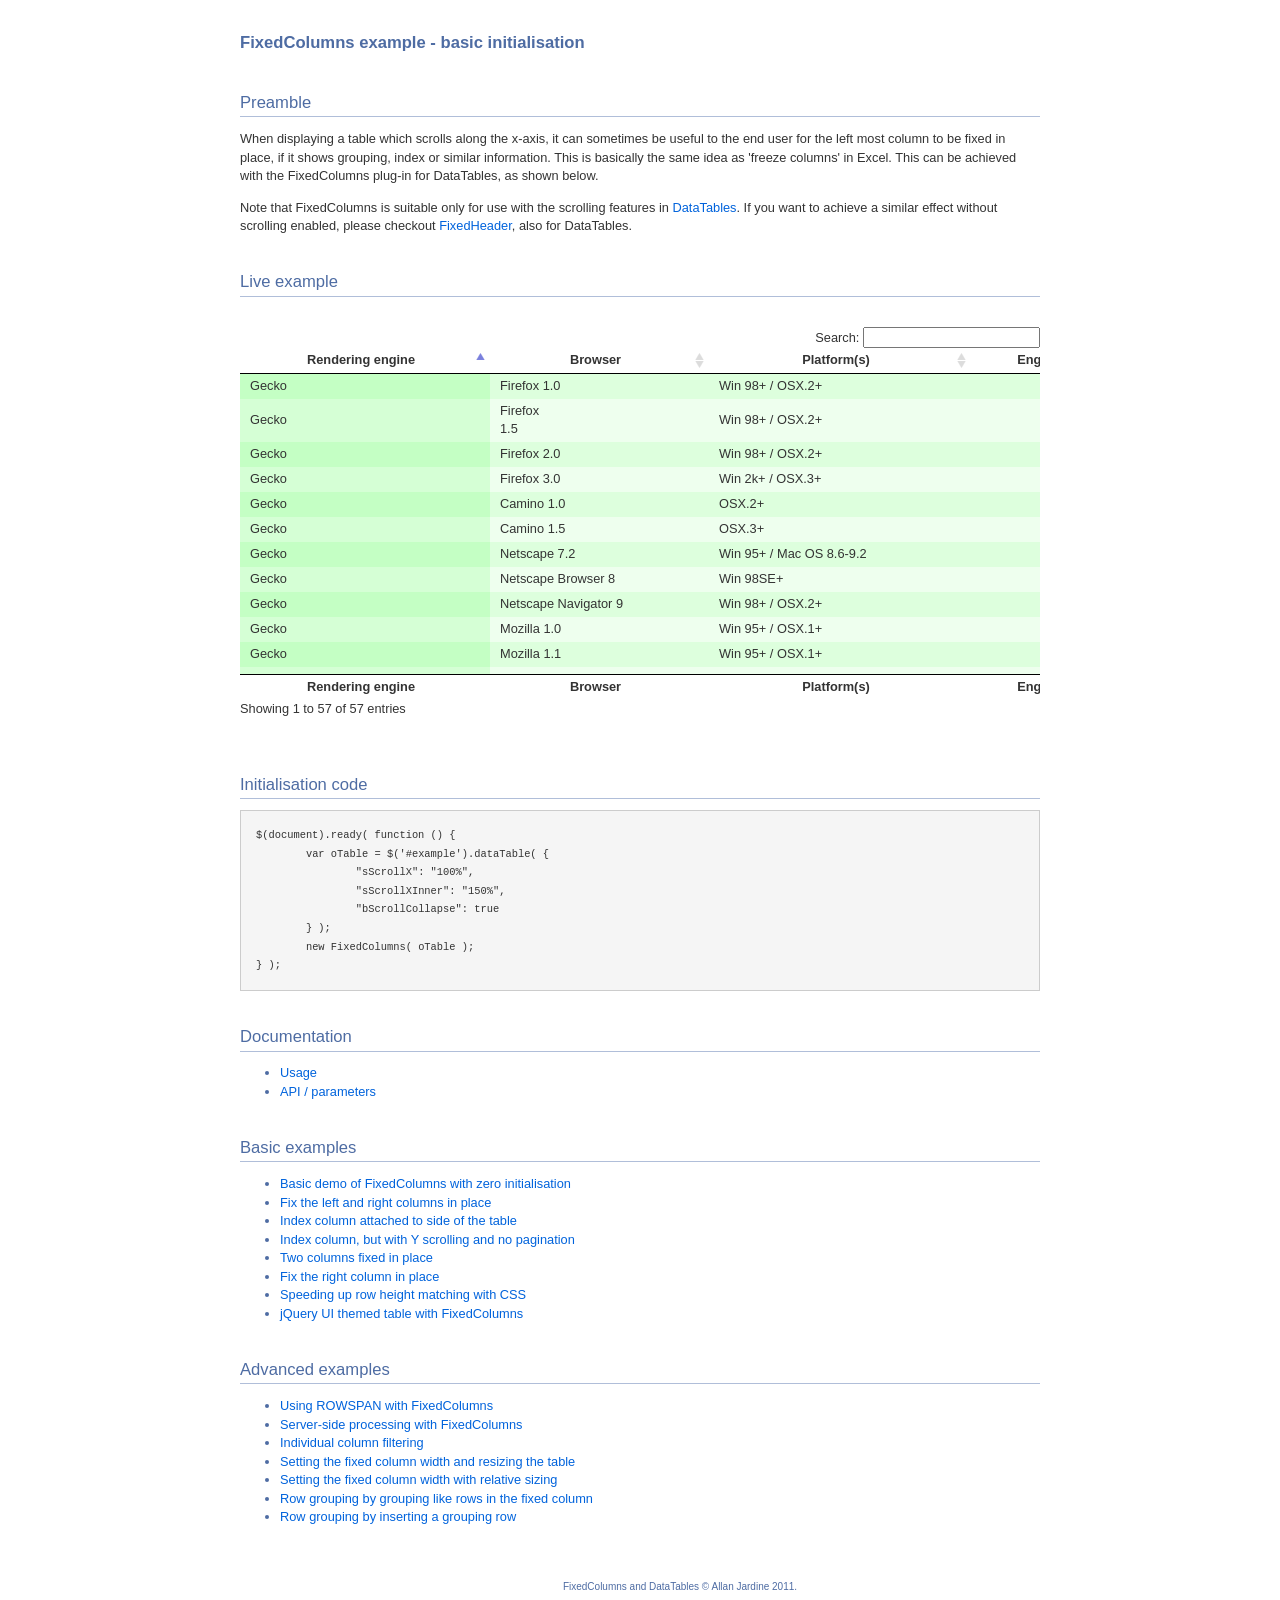
<file: public/DataTables-1.9.4/extras/FixedColumns/index.html>
<!DOCTYPE HTML PUBLIC "-//W3C//DTD HTML 4.01//EN" "http://www.w3.org/TR/html4/strict.dtd">
<html>
	<head>
		<meta http-equiv="content-type" content="text/html; charset=utf-8">
		<link rel="shortcut icon" type="image/ico" href="http://www.sprymedia.co.uk/media/images/favicon.ico">
		
		<title>FixedColumns example</title>
		<style type="text/css" title="currentStyle">
			@import "../../media/css/demo_page.css";
			@import "../../media/css/demo_table.css";
		</style>
		<script type="text/javascript" charset="utf-8" src="../../media/js/jquery.js"></script>
		<script type="text/javascript" charset="utf-8" src="../../media/js/jquery.dataTables.js"></script>
		<script type="text/javascript" charset="utf-8" src="media/js/FixedColumns.js"></script>
		<script type="text/javascript" charset="utf-8">
			$(document).ready( function () {
				var oTable = $('#example').dataTable( {
					"sScrollY": "300px",
					"sScrollX": "100%",
					"sScrollXInner": "150%",
					"bScrollCollapse": true,
					"bPaginate": false
				} );
				new FixedColumns( oTable );
			} );
		</script>
	</head>
	<body id="dt_example">
		<div id="container">
			<div class="full_width big">
				FixedColumns example - basic initialisation
			</div>
			
			<h1>Preamble</h1>
			<p>When displaying a table which scrolls along the x-axis, it can sometimes be useful to the end user for the left most column to be fixed in place, if it shows grouping, index or similar information. This is basically the same idea as 'freeze columns' in Excel. This can be achieved with the FixedColumns plug-in for DataTables, as shown below.</p>
			<p>Note that FixedColumns is suitable only for use with the scrolling features in <a href="http://datatables.net">DataTables</a>. If you want to achieve a similar effect without scrolling enabled, please checkout <a href="http://datatables.net/plug-ins">FixedHeader</a>, also for DataTables.</p>
			
			<h1>Live example</h1>
			<div id="demo">
<table cellpadding="0" cellspacing="0" border="0" class="display" id="example">
	<thead>
		<tr>
			<th>Rendering engine</th>
			<th>Browser</th>
			<th>Platform(s)</th>
			<th>Engine version</th>
			<th>CSS grade</th>
		</tr>
	</thead>
	<tfoot>
		<tr>
			<th>Rendering engine</th>
			<th>Browser</th>
			<th>Platform(s)</th>
			<th>Engine version</th>
			<th>CSS grade</th>
		</tr>
	</tfoot>
	<tbody>
		<tr class="gradeX">
			<td>Trident</td>
			<td>Internet
				 Explorer 4.0</td>
			<td>Win 95+</td>
			<td class="center">4</td>
			<td class="center">X</td>
		</tr>
		<tr class="gradeC">
			<td>Trident</td>
			<td>Internet
				 Explorer 5.0</td>
			<td>Win 95+</td>
			<td class="center">5</td>
			<td class="center">C</td>
		</tr>
		<tr class="gradeA">
			<td>Trident</td>
			<td>Internet
				 Explorer 5.5</td>
			<td>Win 95+</td>
			<td class="center">5.5</td>
			<td class="center">A</td>
		</tr>
		<tr class="gradeA">
			<td>Trident</td>
			<td>Internet
				 Explorer 6</td>
			<td>Win 98+</td>
			<td class="center">6</td>
			<td class="center">A</td>
		</tr>
		<tr class="gradeA">
			<td>Trident</td>
			<td>Internet Explorer 7</td>
			<td>Win XP SP2+</td>
			<td class="center">7</td>
			<td class="center">A</td>
		</tr>
		<tr class="gradeA">
			<td>Trident</td>
			<td>AOL browser (AOL desktop)</td>
			<td>Win XP</td>
			<td class="center">6</td>
			<td class="center">A</td>
		</tr>
		<tr class="gradeA">
			<td>Gecko</td>
			<td>Firefox 1.0</td>
			<td>Win 98+ / OSX.2+</td>
			<td class="center">1.7</td>
			<td class="center">A</td>
		</tr>
		<tr class="gradeA">
			<td>Gecko</td>
			<td>Firefox <br>1.5</td>
			<td>Win 98+ / OSX.2+</td>
			<td class="center">1.8</td>
			<td class="center">A</td>
		</tr>
		<tr class="gradeA">
			<td>Gecko</td>
			<td>Firefox 2.0</td>
			<td>Win 98+ / OSX.2+</td>
			<td class="center">1.8</td>
			<td class="center">A</td>
		</tr>
		<tr class="gradeA">
			<td>Gecko</td>
			<td>Firefox 3.0</td>
			<td>Win 2k+ / OSX.3+</td>
			<td class="center">1.9</td>
			<td class="center">A</td>
		</tr>
		<tr class="gradeA">
			<td>Gecko</td>
			<td>Camino 1.0</td>
			<td>OSX.2+</td>
			<td class="center">1.8</td>
			<td class="center">A</td>
		</tr>
		<tr class="gradeA">
			<td>Gecko</td>
			<td>Camino 1.5</td>
			<td>OSX.3+</td>
			<td class="center">1.8</td>
			<td class="center">A</td>
		</tr>
		<tr class="gradeA">
			<td>Gecko</td>
			<td>Netscape 7.2</td>
			<td>Win 95+ / Mac OS 8.6-9.2</td>
			<td class="center">1.7</td>
			<td class="center">A</td>
		</tr>
		<tr class="gradeA">
			<td>Gecko</td>
			<td>Netscape Browser 8</td>
			<td>Win 98SE+</td>
			<td class="center">1.7</td>
			<td class="center">A</td>
		</tr>
		<tr class="gradeA">
			<td>Gecko</td>
			<td>Netscape Navigator 9</td>
			<td>Win 98+ / OSX.2+</td>
			<td class="center">1.8</td>
			<td class="center">A</td>
		</tr>
		<tr class="gradeA">
			<td>Gecko</td>
			<td>Mozilla 1.0</td>
			<td>Win 95+ / OSX.1+</td>
			<td class="center">1</td>
			<td class="center">A</td>
		</tr>
		<tr class="gradeA">
			<td>Gecko</td>
			<td>Mozilla 1.1</td>
			<td>Win 95+ / OSX.1+</td>
			<td class="center">1.1</td>
			<td class="center">A</td>
		</tr>
		<tr class="gradeA">
			<td>Gecko</td>
			<td>Mozilla 1.2</td>
			<td>Win 95+ / OSX.1+</td>
			<td class="center">1.2</td>
			<td class="center">A</td>
		</tr>
		<tr class="gradeA">
			<td>Gecko</td>
			<td>Mozilla 1.3</td>
			<td>Win 95+ / OSX.1+</td>
			<td class="center">1.3</td>
			<td class="center">A</td>
		</tr>
		<tr class="gradeA">
			<td>Gecko</td>
			<td>Mozilla 1.4</td>
			<td>Win 95+ / OSX.1+</td>
			<td class="center">1.4</td>
			<td class="center">A</td>
		</tr>
		<tr class="gradeA">
			<td>Gecko</td>
			<td>Mozilla 1.5</td>
			<td>Win 95+ / OSX.1+</td>
			<td class="center">1.5</td>
			<td class="center">A</td>
		</tr>
		<tr class="gradeA">
			<td>Gecko</td>
			<td>Mozilla 1.6</td>
			<td>Win 95+ / OSX.1+</td>
			<td class="center">1.6</td>
			<td class="center">A</td>
		</tr>
		<tr class="gradeA">
			<td>Gecko</td>
			<td>Mozilla 1.7</td>
			<td>Win 98+ / OSX.1+</td>
			<td class="center">1.7</td>
			<td class="center">A</td>
		</tr>
		<tr class="gradeA">
			<td>Gecko</td>
			<td>Mozilla 1.8</td>
			<td>Win 98+ / OSX.1+</td>
			<td class="center">1.8</td>
			<td class="center">A</td>
		</tr>
		<tr class="gradeA">
			<td>Gecko</td>
			<td>Seamonkey 1.1</td>
			<td>Win 98+ / OSX.2+</td>
			<td class="center">1.8</td>
			<td class="center">A</td>
		</tr>
		<tr class="gradeA">
			<td>Gecko</td>
			<td>Epiphany 2.20</td>
			<td>Gnome</td>
			<td class="center">1.8</td>
			<td class="center">A</td>
		</tr>
		<tr class="gradeA">
			<td>Webkit</td>
			<td>Safari 1.2</td>
			<td>OSX.3</td>
			<td class="center">125.5</td>
			<td class="center">A</td>
		</tr>
		<tr class="gradeA">
			<td>Webkit</td>
			<td>Safari 1.3</td>
			<td>OSX.3</td>
			<td class="center">312.8</td>
			<td class="center">A</td>
		</tr>
		<tr class="gradeA">
			<td>Webkit</td>
			<td>Safari 2.0</td>
			<td>OSX.4+</td>
			<td class="center">419.3</td>
			<td class="center">A</td>
		</tr>
		<tr class="gradeA">
			<td>Webkit</td>
			<td>Safari 3.0</td>
			<td>OSX.4+</td>
			<td class="center">522.1</td>
			<td class="center">A</td>
		</tr>
		<tr class="gradeA">
			<td>Webkit</td>
			<td>OmniWeb 5.5</td>
			<td>OSX.4+</td>
			<td class="center">420</td>
			<td class="center">A</td>
		</tr>
		<tr class="gradeA">
			<td>Webkit</td>
			<td>iPod Touch / iPhone</td>
			<td>iPod</td>
			<td class="center">420.1</td>
			<td class="center">A</td>
		</tr>
		<tr class="gradeA">
			<td>Webkit</td>
			<td>S60</td>
			<td>S60</td>
			<td class="center">413</td>
			<td class="center">A</td>
		</tr>
		<tr class="gradeA">
			<td>Presto</td>
			<td>Opera 7.0</td>
			<td>Win 95+ / OSX.1+</td>
			<td class="center">-</td>
			<td class="center">A</td>
		</tr>
		<tr class="gradeA">
			<td>Presto</td>
			<td>Opera 7.5</td>
			<td>Win 95+ / OSX.2+</td>
			<td class="center">-</td>
			<td class="center">A</td>
		</tr>
		<tr class="gradeA">
			<td>Presto</td>
			<td>Opera 8.0</td>
			<td>Win 95+ / OSX.2+</td>
			<td class="center">-</td>
			<td class="center">A</td>
		</tr>
		<tr class="gradeA">
			<td>Presto</td>
			<td>Opera 8.5</td>
			<td>Win 95+ / OSX.2+</td>
			<td class="center">-</td>
			<td class="center">A</td>
		</tr>
		<tr class="gradeA">
			<td>Presto</td>
			<td>Opera 9.0</td>
			<td>Win 95+ / OSX.3+</td>
			<td class="center">-</td>
			<td class="center">A</td>
		</tr>
		<tr class="gradeA">
			<td>Presto</td>
			<td>Opera 9.2</td>
			<td>Win 88+ / OSX.3+</td>
			<td class="center">-</td>
			<td class="center">A</td>
		</tr>
		<tr class="gradeA">
			<td>Presto</td>
			<td>Opera 9.5</td>
			<td>Win 88+ / OSX.3+</td>
			<td class="center">-</td>
			<td class="center">A</td>
		</tr>
		<tr class="gradeA">
			<td>Presto</td>
			<td>Opera for Wii</td>
			<td>Wii</td>
			<td class="center">-</td>
			<td class="center">A</td>
		</tr>
		<tr class="gradeA">
			<td>Presto</td>
			<td>Nokia N800</td>
			<td>N800</td>
			<td class="center">-</td>
			<td class="center">A</td>
		</tr>
		<tr class="gradeA">
			<td>Presto</td>
			<td>Nintendo DS browser</td>
			<td>Nintendo DS</td>
			<td class="center">8.5</td>
			<td class="center">C/A</td>
		</tr>
		<tr class="gradeC">
			<td>KHTML</td>
			<td>Konqureror 3.1</td>
			<td>KDE 3.1</td>
			<td class="center">3.1</td>
			<td class="center">C</td>
		</tr>
		<tr class="gradeA">
			<td>KHTML</td>
			<td>Konqureror 3.3</td>
			<td>KDE 3.3</td>
			<td class="center">3.3</td>
			<td class="center">A</td>
		</tr>
		<tr class="gradeA">
			<td>KHTML</td>
			<td>Konqureror 3.5</td>
			<td>KDE 3.5</td>
			<td class="center">3.5</td>
			<td class="center">A</td>
		</tr>
		<tr class="gradeX">
			<td>Tasman</td>
			<td>Internet Explorer 4.5</td>
			<td>Mac OS 8-9</td>
			<td class="center">-</td>
			<td class="center">X</td>
		</tr>
		<tr class="gradeC">
			<td>Tasman</td>
			<td>Internet Explorer 5.1</td>
			<td>Mac OS 7.6-9</td>
			<td class="center">1</td>
			<td class="center">C</td>
		</tr>
		<tr class="gradeC">
			<td>Tasman</td>
			<td>Internet Explorer 5.2</td>
			<td>Mac OS 8-X</td>
			<td class="center">1</td>
			<td class="center">C</td>
		</tr>
		<tr class="gradeA">
			<td>Misc</td>
			<td>NetFront 3.1</td>
			<td>Embedded devices</td>
			<td class="center">-</td>
			<td class="center">C</td>
		</tr>
		<tr class="gradeA">
			<td>Misc</td>
			<td>NetFront 3.4</td>
			<td>Embedded devices</td>
			<td class="center">-</td>
			<td class="center">A</td>
		</tr>
		<tr class="gradeX">
			<td>Misc</td>
			<td>Dillo 0.8</td>
			<td>Embedded devices</td>
			<td class="center">-</td>
			<td class="center">X</td>
		</tr>
		<tr class="gradeX">
			<td>Misc</td>
			<td>Links</td>
			<td>Text only</td>
			<td class="center">-</td>
			<td class="center">X</td>
		</tr>
		<tr class="gradeX">
			<td>Misc</td>
			<td>Lynx</td>
			<td>Text only</td>
			<td class="center">-</td>
			<td class="center">X</td>
		</tr>
		<tr class="gradeC">
			<td>Misc</td>
			<td>IE Mobile</td>
			<td>Windows Mobile 6</td>
			<td class="center">-</td>
			<td class="center">C</td>
		</tr>
		<tr class="gradeC">
			<td>Misc</td>
			<td>PSP browser</td>
			<td>PSP</td>
			<td class="center">-</td>
			<td class="center">C</td>
		</tr>
		<tr class="gradeU">
			<td>Other browsers</td>
			<td>All others</td>
			<td>-</td>
			<td class="center">-</td>
			<td class="center">U</td>
		</tr>
	</tbody>
</table>
			</div>
			<div class="spacer"></div>
			
			
			<h1>Initialisation code</h1>
			<pre>$(document).ready( function () {
	var oTable = $('#example').dataTable( {
		"sScrollX": "100%",
		"sScrollXInner": "150%",
		"bScrollCollapse": true
	} );
	new FixedColumns( oTable );
} );</pre>


			<h1>Documentation</h1>
			<ul>
				<li><a href="http://datatables.net/extras/fixedcolumns">Usage</a></li>
				<li><a href="http://datatables.net/docs/FixedColumns">API / parameters</a></li>
			</ul>

			<h1>Basic examples</h1>
			<ul>
				<li><a href="index.html">Basic demo of FixedColumns with zero initialisation</a></li>
				<li><a href="left_right_columns.html">Fix the left and right columns in place</a></li>
				<li><a href="index_column.html">Index column attached to side of the table</a></li>
				<li><a href="x_y_scrolling.html">Index column, but with Y scrolling and no pagination</a></li>
				<li><a href="two_columns.html">Two columns fixed in place</a></li>
				<li><a href="right_column.html">Fix the right column in place</a></li>
				<li><a href="css_size.html">Speeding up row height matching with CSS</a></li>
				<li><a href="themed.html">jQuery UI themed table with FixedColumns</a></li>
			</ul>
			
			<h1>Advanced examples</h1>
			<ul>
				<li><a href="rowspan.html">Using ROWSPAN with FixedColumns</a></li>
				<li><a href="server-side-processing.html">Server-side processing with FixedColumns</a></li>
				<li><a href="col_filter.html">Individual column filtering</a></li>
				<li><a href="scale_fixed.html">Setting the fixed column width and resizing the table</a></li>
				<li><a href="scale_relative.html">Setting the fixed column width with relative sizing</a></li>
				<li><a href="row_grouping_height.html">Row grouping by grouping like rows in the fixed column</a></li>
				<li><a href="row_grouping.html">Row grouping by inserting a grouping row</a></li>
			<ul>
			
			
			<div id="footer" style="text-align:center;">
				<span style="font-size:10px;">
					FixedColumns and DataTables &copy; Allan Jardine 2011.<br>
				</span>
			</div>
		</div>
	</body>
</html>
</file>
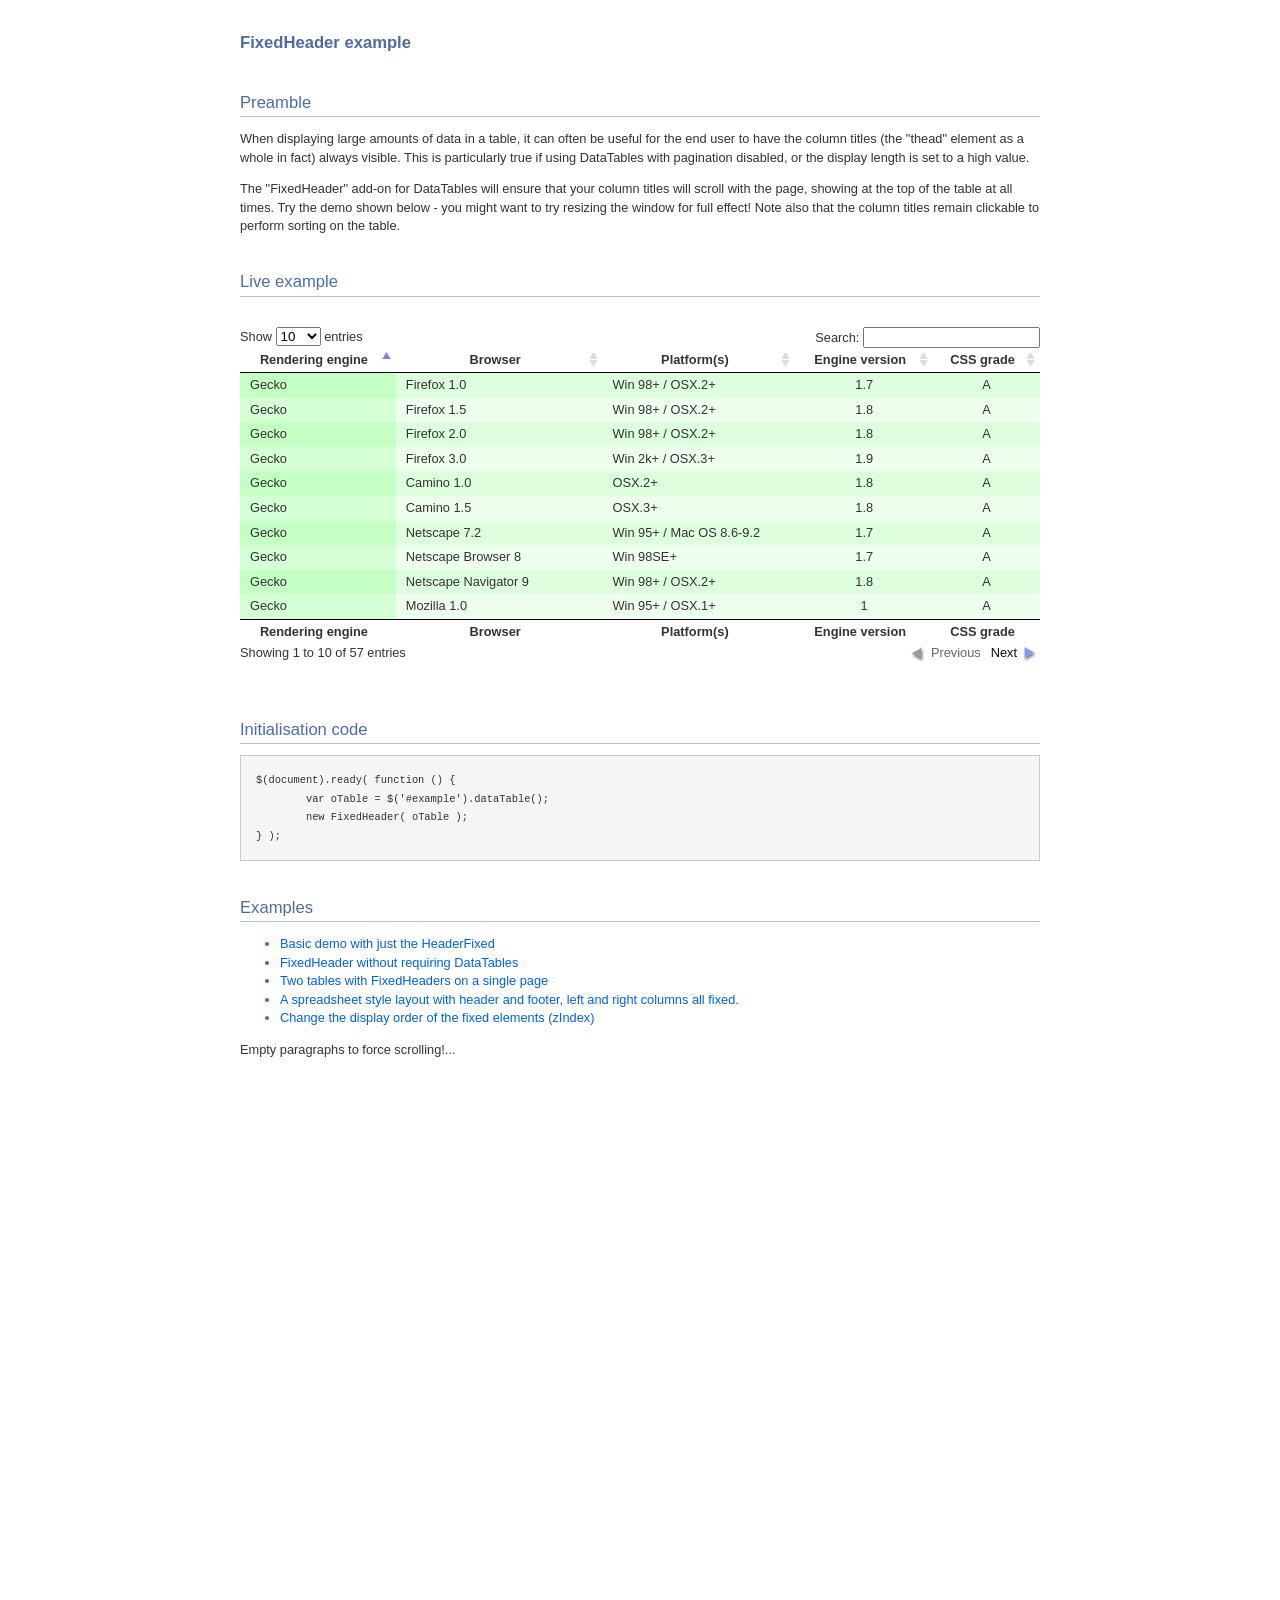
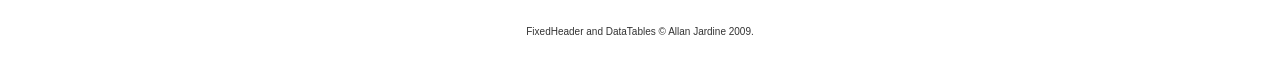
<file: public/DataTables-1.9.4/extras/FixedHeader/index.html>
<!DOCTYPE HTML PUBLIC "-//W3C//DTD HTML 4.01//EN" "http://www.w3.org/TR/html4/strict.dtd">
<html>
	<head>
		<meta http-equiv="content-type" content="text/html; charset=utf-8">
		<link rel="shortcut icon" type="image/ico" href="http://www.sprymedia.co.uk/media/images/favicon.ico">
		
		<title>FixedHeader example</title>
		<style type="text/css" title="currentStyle">
			@import "../../media/css/demo_page.css";
			@import "../../media/css/demo_table.css";
			.FixedHeader_Cloned th { background-color: white; }
		</style>
		<script type="text/javascript" charset="utf-8" src="../../media/js/jquery.js"></script>
		<script type="text/javascript" charset="utf-8" src="../../media/js/jquery.dataTables.js"></script>
		<script type="text/javascript" charset="utf-8" src="js/FixedHeader.js"></script>
		<script type="text/javascript" charset="utf-8">
			$(document).ready( function () {
				var oTable = $('#example').dataTable();
				new FixedHeader( oTable );
			} );
		</script>
	</head>
	<body id="dt_example">
		<div id="container">
			<div class="full_width big">
				FixedHeader example
			</div>
			
			<h1>Preamble</h1>
			<p>When displaying large amounts of data in a table, it can often be useful for the end user to have the column titles (the "thead" element as a whole in fact) always visible. This is particularly true if using DataTables with pagination disabled, or the display length is set to a high value.</p>
			<p>The "FixedHeader" add-on for DataTables will ensure that your column titles will scroll with the page, showing at the top of the table at all times. Try the demo shown below - you might want to try resizing the window for full effect! Note also that the column titles remain clickable to perform sorting on the table.</p>
			
			<h1>Live example</h1>
			<div id="demo">
<table cellpadding="0" cellspacing="0" border="0" class="display" id="example">
	<thead>
		<tr>
			<th>Rendering engine</th>
			<th>Browser</th>
			<th>Platform(s)</th>
			<th>Engine version</th>
			<th>CSS grade</th>
		</tr>
	</thead>
	<tbody>
		<tr class="gradeX">
			<td>Trident</td>
			<td>Internet
				 Explorer 4.0</td>
			<td>Win 95+</td>
			<td class="center">4</td>
			<td class="center">X</td>
		</tr>
		<tr class="gradeC">
			<td>Trident</td>
			<td>Internet
				 Explorer 5.0</td>
			<td>Win 95+</td>
			<td class="center">5</td>
			<td class="center">C</td>
		</tr>
		<tr class="gradeA">
			<td>Trident</td>
			<td>Internet
				 Explorer 5.5</td>
			<td>Win 95+</td>
			<td class="center">5.5</td>
			<td class="center">A</td>
		</tr>
		<tr class="gradeA">
			<td>Trident</td>
			<td>Internet
				 Explorer 6</td>
			<td>Win 98+</td>
			<td class="center">6</td>
			<td class="center">A</td>
		</tr>
		<tr class="gradeA">
			<td>Trident</td>
			<td>Internet Explorer 7</td>
			<td>Win XP SP2+</td>
			<td class="center">7</td>
			<td class="center">A</td>
		</tr>
		<tr class="gradeA">
			<td>Trident</td>
			<td>AOL browser (AOL desktop)</td>
			<td>Win XP</td>
			<td class="center">6</td>
			<td class="center">A</td>
		</tr>
		<tr class="gradeA">
			<td>Gecko</td>
			<td>Firefox 1.0</td>
			<td>Win 98+ / OSX.2+</td>
			<td class="center">1.7</td>
			<td class="center">A</td>
		</tr>
		<tr class="gradeA">
			<td>Gecko</td>
			<td>Firefox 1.5</td>
			<td>Win 98+ / OSX.2+</td>
			<td class="center">1.8</td>
			<td class="center">A</td>
		</tr>
		<tr class="gradeA">
			<td>Gecko</td>
			<td>Firefox 2.0</td>
			<td>Win 98+ / OSX.2+</td>
			<td class="center">1.8</td>
			<td class="center">A</td>
		</tr>
		<tr class="gradeA">
			<td>Gecko</td>
			<td>Firefox 3.0</td>
			<td>Win 2k+ / OSX.3+</td>
			<td class="center">1.9</td>
			<td class="center">A</td>
		</tr>
		<tr class="gradeA">
			<td>Gecko</td>
			<td>Camino 1.0</td>
			<td>OSX.2+</td>
			<td class="center">1.8</td>
			<td class="center">A</td>
		</tr>
		<tr class="gradeA">
			<td>Gecko</td>
			<td>Camino 1.5</td>
			<td>OSX.3+</td>
			<td class="center">1.8</td>
			<td class="center">A</td>
		</tr>
		<tr class="gradeA">
			<td>Gecko</td>
			<td>Netscape 7.2</td>
			<td>Win 95+ / Mac OS 8.6-9.2</td>
			<td class="center">1.7</td>
			<td class="center">A</td>
		</tr>
		<tr class="gradeA">
			<td>Gecko</td>
			<td>Netscape Browser 8</td>
			<td>Win 98SE+</td>
			<td class="center">1.7</td>
			<td class="center">A</td>
		</tr>
		<tr class="gradeA">
			<td>Gecko</td>
			<td>Netscape Navigator 9</td>
			<td>Win 98+ / OSX.2+</td>
			<td class="center">1.8</td>
			<td class="center">A</td>
		</tr>
		<tr class="gradeA">
			<td>Gecko</td>
			<td>Mozilla 1.0</td>
			<td>Win 95+ / OSX.1+</td>
			<td class="center">1</td>
			<td class="center">A</td>
		</tr>
		<tr class="gradeA">
			<td>Gecko</td>
			<td>Mozilla 1.1</td>
			<td>Win 95+ / OSX.1+</td>
			<td class="center">1.1</td>
			<td class="center">A</td>
		</tr>
		<tr class="gradeA">
			<td>Gecko</td>
			<td>Mozilla 1.2</td>
			<td>Win 95+ / OSX.1+</td>
			<td class="center">1.2</td>
			<td class="center">A</td>
		</tr>
		<tr class="gradeA">
			<td>Gecko</td>
			<td>Mozilla 1.3</td>
			<td>Win 95+ / OSX.1+</td>
			<td class="center">1.3</td>
			<td class="center">A</td>
		</tr>
		<tr class="gradeA">
			<td>Gecko</td>
			<td>Mozilla 1.4</td>
			<td>Win 95+ / OSX.1+</td>
			<td class="center">1.4</td>
			<td class="center">A</td>
		</tr>
		<tr class="gradeA">
			<td>Gecko</td>
			<td>Mozilla 1.5</td>
			<td>Win 95+ / OSX.1+</td>
			<td class="center">1.5</td>
			<td class="center">A</td>
		</tr>
		<tr class="gradeA">
			<td>Gecko</td>
			<td>Mozilla 1.6</td>
			<td>Win 95+ / OSX.1+</td>
			<td class="center">1.6</td>
			<td class="center">A</td>
		</tr>
		<tr class="gradeA">
			<td>Gecko</td>
			<td>Mozilla 1.7</td>
			<td>Win 98+ / OSX.1+</td>
			<td class="center">1.7</td>
			<td class="center">A</td>
		</tr>
		<tr class="gradeA">
			<td>Gecko</td>
			<td>Mozilla 1.8</td>
			<td>Win 98+ / OSX.1+</td>
			<td class="center">1.8</td>
			<td class="center">A</td>
		</tr>
		<tr class="gradeA">
			<td>Gecko</td>
			<td>Seamonkey 1.1</td>
			<td>Win 98+ / OSX.2+</td>
			<td class="center">1.8</td>
			<td class="center">A</td>
		</tr>
		<tr class="gradeA">
			<td>Gecko</td>
			<td>Epiphany 2.20</td>
			<td>Gnome</td>
			<td class="center">1.8</td>
			<td class="center">A</td>
		</tr>
		<tr class="gradeA">
			<td>Webkit</td>
			<td>Safari 1.2</td>
			<td>OSX.3</td>
			<td class="center">125.5</td>
			<td class="center">A</td>
		</tr>
		<tr class="gradeA">
			<td>Webkit</td>
			<td>Safari 1.3</td>
			<td>OSX.3</td>
			<td class="center">312.8</td>
			<td class="center">A</td>
		</tr>
		<tr class="gradeA">
			<td>Webkit</td>
			<td>Safari 2.0</td>
			<td>OSX.4+</td>
			<td class="center">419.3</td>
			<td class="center">A</td>
		</tr>
		<tr class="gradeA">
			<td>Webkit</td>
			<td>Safari 3.0</td>
			<td>OSX.4+</td>
			<td class="center">522.1</td>
			<td class="center">A</td>
		</tr>
		<tr class="gradeA">
			<td>Webkit</td>
			<td>OmniWeb 5.5</td>
			<td>OSX.4+</td>
			<td class="center">420</td>
			<td class="center">A</td>
		</tr>
		<tr class="gradeA">
			<td>Webkit</td>
			<td>iPod Touch / iPhone</td>
			<td>iPod</td>
			<td class="center">420.1</td>
			<td class="center">A</td>
		</tr>
		<tr class="gradeA">
			<td>Webkit</td>
			<td>S60</td>
			<td>S60</td>
			<td class="center">413</td>
			<td class="center">A</td>
		</tr>
		<tr class="gradeA">
			<td>Presto</td>
			<td>Opera 7.0</td>
			<td>Win 95+ / OSX.1+</td>
			<td class="center">-</td>
			<td class="center">A</td>
		</tr>
		<tr class="gradeA">
			<td>Presto</td>
			<td>Opera 7.5</td>
			<td>Win 95+ / OSX.2+</td>
			<td class="center">-</td>
			<td class="center">A</td>
		</tr>
		<tr class="gradeA">
			<td>Presto</td>
			<td>Opera 8.0</td>
			<td>Win 95+ / OSX.2+</td>
			<td class="center">-</td>
			<td class="center">A</td>
		</tr>
		<tr class="gradeA">
			<td>Presto</td>
			<td>Opera 8.5</td>
			<td>Win 95+ / OSX.2+</td>
			<td class="center">-</td>
			<td class="center">A</td>
		</tr>
		<tr class="gradeA">
			<td>Presto</td>
			<td>Opera 9.0</td>
			<td>Win 95+ / OSX.3+</td>
			<td class="center">-</td>
			<td class="center">A</td>
		</tr>
		<tr class="gradeA">
			<td>Presto</td>
			<td>Opera 9.2</td>
			<td>Win 88+ / OSX.3+</td>
			<td class="center">-</td>
			<td class="center">A</td>
		</tr>
		<tr class="gradeA">
			<td>Presto</td>
			<td>Opera 9.5</td>
			<td>Win 88+ / OSX.3+</td>
			<td class="center">-</td>
			<td class="center">A</td>
		</tr>
		<tr class="gradeA">
			<td>Presto</td>
			<td>Opera for Wii</td>
			<td>Wii</td>
			<td class="center">-</td>
			<td class="center">A</td>
		</tr>
		<tr class="gradeA">
			<td>Presto</td>
			<td>Nokia N800</td>
			<td>N800</td>
			<td class="center">-</td>
			<td class="center">A</td>
		</tr>
		<tr class="gradeA">
			<td>Presto</td>
			<td>Nintendo DS browser</td>
			<td>Nintendo DS</td>
			<td class="center">8.5</td>
			<td class="center">C/A<sup>1</sup></td>
		</tr>
		<tr class="gradeC">
			<td>KHTML</td>
			<td>Konqureror 3.1</td>
			<td>KDE 3.1</td>
			<td class="center">3.1</td>
			<td class="center">C</td>
		</tr>
		<tr class="gradeA">
			<td>KHTML</td>
			<td>Konqureror 3.3</td>
			<td>KDE 3.3</td>
			<td class="center">3.3</td>
			<td class="center">A</td>
		</tr>
		<tr class="gradeA">
			<td>KHTML</td>
			<td>Konqureror 3.5</td>
			<td>KDE 3.5</td>
			<td class="center">3.5</td>
			<td class="center">A</td>
		</tr>
		<tr class="gradeX">
			<td>Tasman</td>
			<td>Internet Explorer 4.5</td>
			<td>Mac OS 8-9</td>
			<td class="center">-</td>
			<td class="center">X</td>
		</tr>
		<tr class="gradeC">
			<td>Tasman</td>
			<td>Internet Explorer 5.1</td>
			<td>Mac OS 7.6-9</td>
			<td class="center">1</td>
			<td class="center">C</td>
		</tr>
		<tr class="gradeC">
			<td>Tasman</td>
			<td>Internet Explorer 5.2</td>
			<td>Mac OS 8-X</td>
			<td class="center">1</td>
			<td class="center">C</td>
		</tr>
		<tr class="gradeA">
			<td>Misc</td>
			<td>NetFront 3.1</td>
			<td>Embedded devices</td>
			<td class="center">-</td>
			<td class="center">C</td>
		</tr>
		<tr class="gradeA">
			<td>Misc</td>
			<td>NetFront 3.4</td>
			<td>Embedded devices</td>
			<td class="center">-</td>
			<td class="center">A</td>
		</tr>
		<tr class="gradeX">
			<td>Misc</td>
			<td>Dillo 0.8</td>
			<td>Embedded devices</td>
			<td class="center">-</td>
			<td class="center">X</td>
		</tr>
		<tr class="gradeX">
			<td>Misc</td>
			<td>Links</td>
			<td>Text only</td>
			<td class="center">-</td>
			<td class="center">X</td>
		</tr>
		<tr class="gradeX">
			<td>Misc</td>
			<td>Lynx</td>
			<td>Text only</td>
			<td class="center">-</td>
			<td class="center">X</td>
		</tr>
		<tr class="gradeC">
			<td>Misc</td>
			<td>IE Mobile</td>
			<td>Windows Mobile 6</td>
			<td class="center">-</td>
			<td class="center">C</td>
		</tr>
		<tr class="gradeC">
			<td>Misc</td>
			<td>PSP browser</td>
			<td>PSP</td>
			<td class="center">-</td>
			<td class="center">C</td>
		</tr>
		<tr class="gradeU">
			<td>Other browsers</td>
			<td>All others</td>
			<td>-</td>
			<td class="center">-</td>
			<td class="center">U</td>
		</tr>
	</tbody>
	<tfoot>
		<tr>
			<th>Rendering engine</th>
			<th>Browser</th>
			<th>Platform(s)</th>
			<th>Engine version</th>
			<th>CSS grade</th>
		</tr>
	</tfoot>
</table>
			</div>
			<div class="spacer"></div>
			
			
			<h1>Initialisation code</h1>
			<pre>$(document).ready( function () {
	var oTable = $('#example').dataTable();
	new FixedHeader( oTable );
} );</pre>

			<h1>Examples</h1>
			<ul>
				<li><a href="index.html">Basic demo with just the HeaderFixed</a></li>
				<li><a href="html_table.html">FixedHeader without requiring DataTables</a></li>
				<li><a href="two_tables.html">Two tables with FixedHeaders on a single page</a></li>
				<li><a href="top_bottom_left_right.html">A spreadsheet style layout with header and footer, left and right columns all fixed.</a></li>
				<li><a href="zIndexes.html">Change the display order of the fixed elements (zIndex)</a></li>
			</ul>
		
			<p>Empty paragraphs to force scrolling!...</p>
			<p style="height:500px;">&nbsp;</p>
			
			
			<div id="footer" style="text-align:center;">
				<span style="font-size:10px;">
					FixedHeader and DataTables &copy; Allan Jardine 2009.<br>
				</span>
			</div>
		</div>
	</body>
</html>
</file>
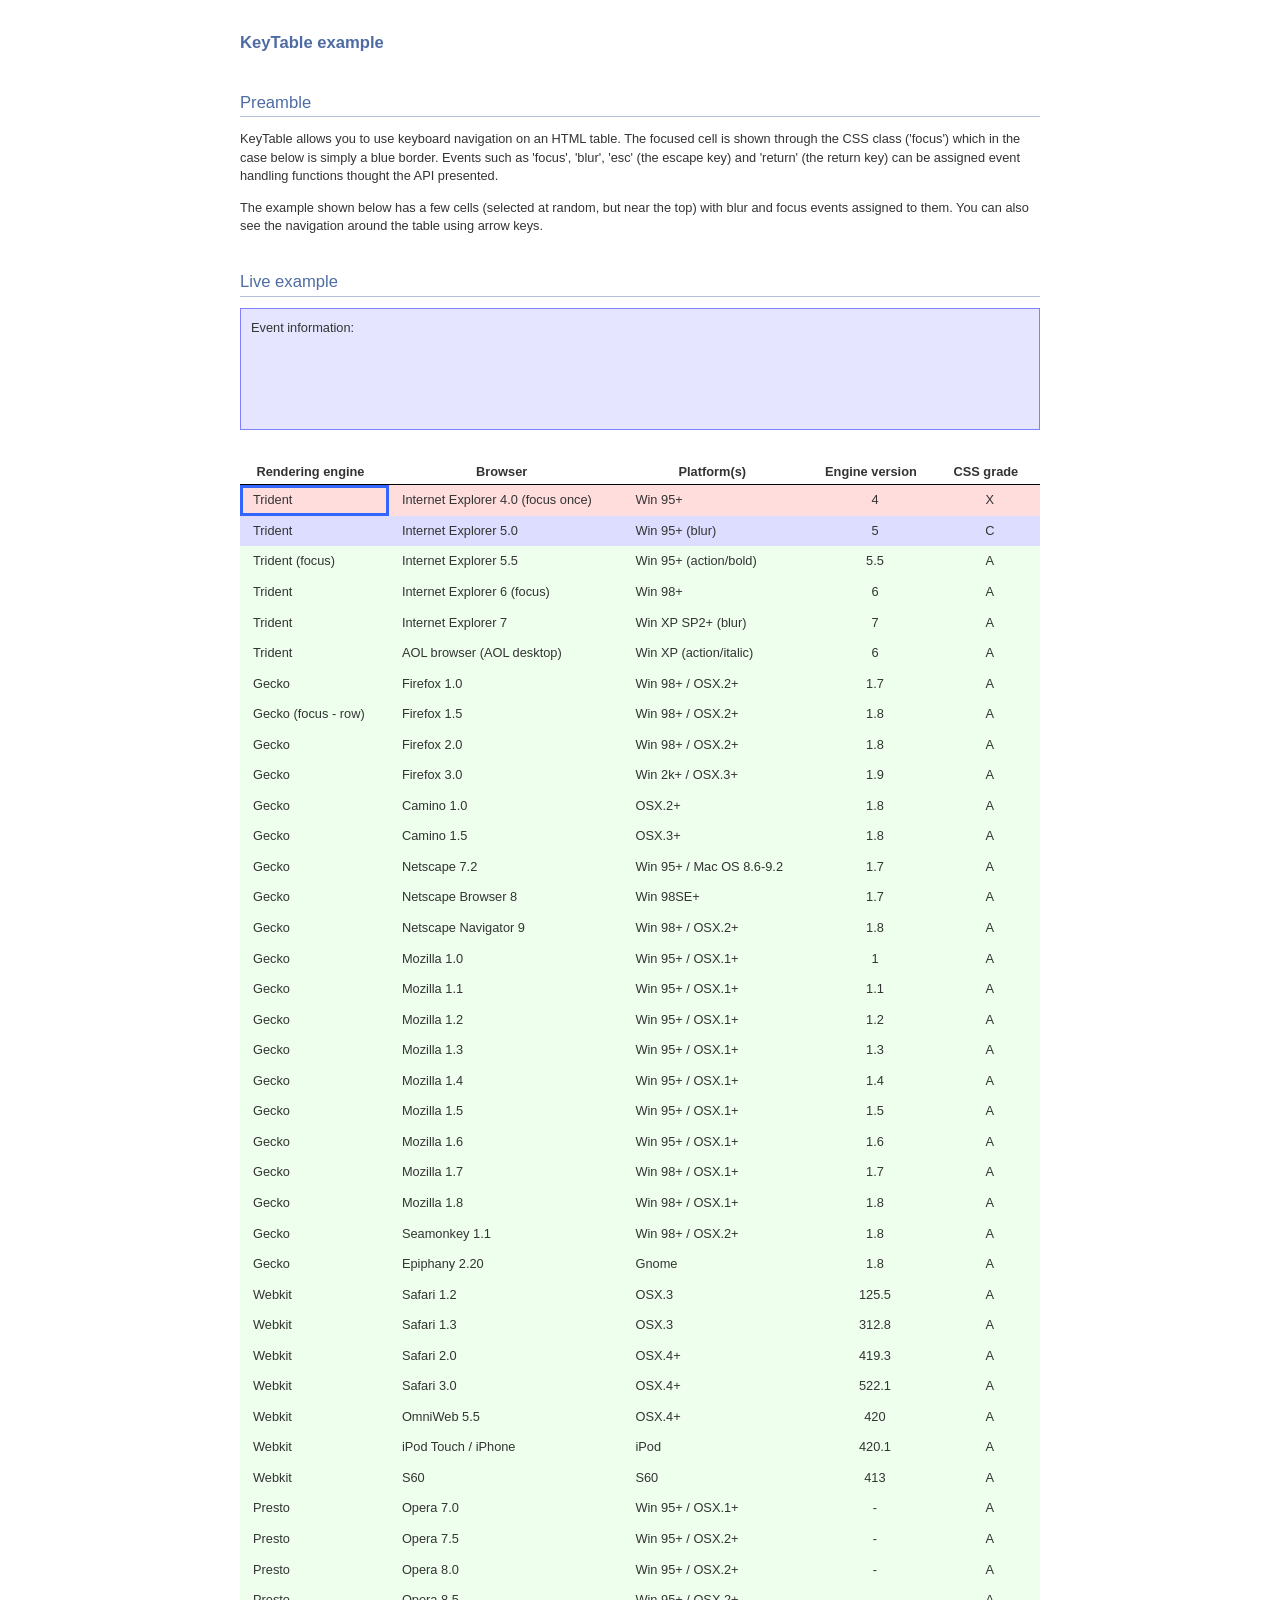
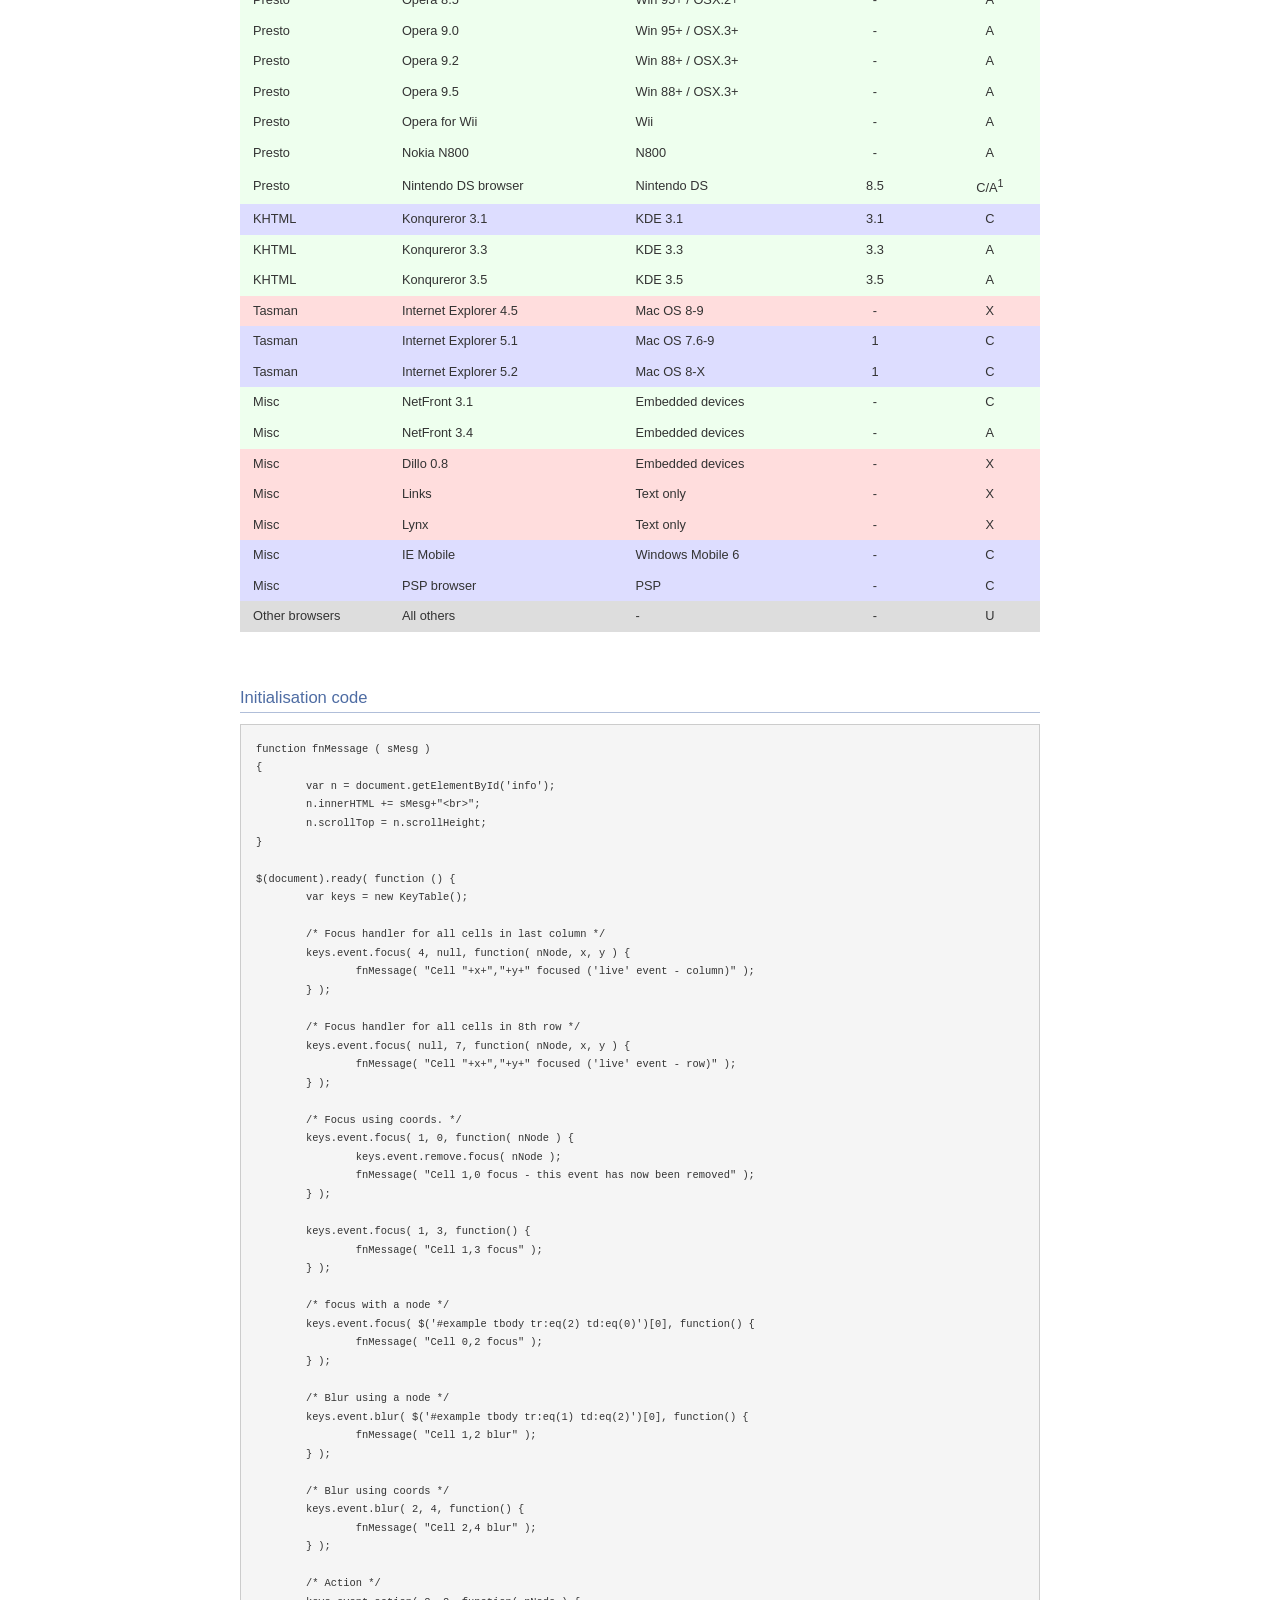
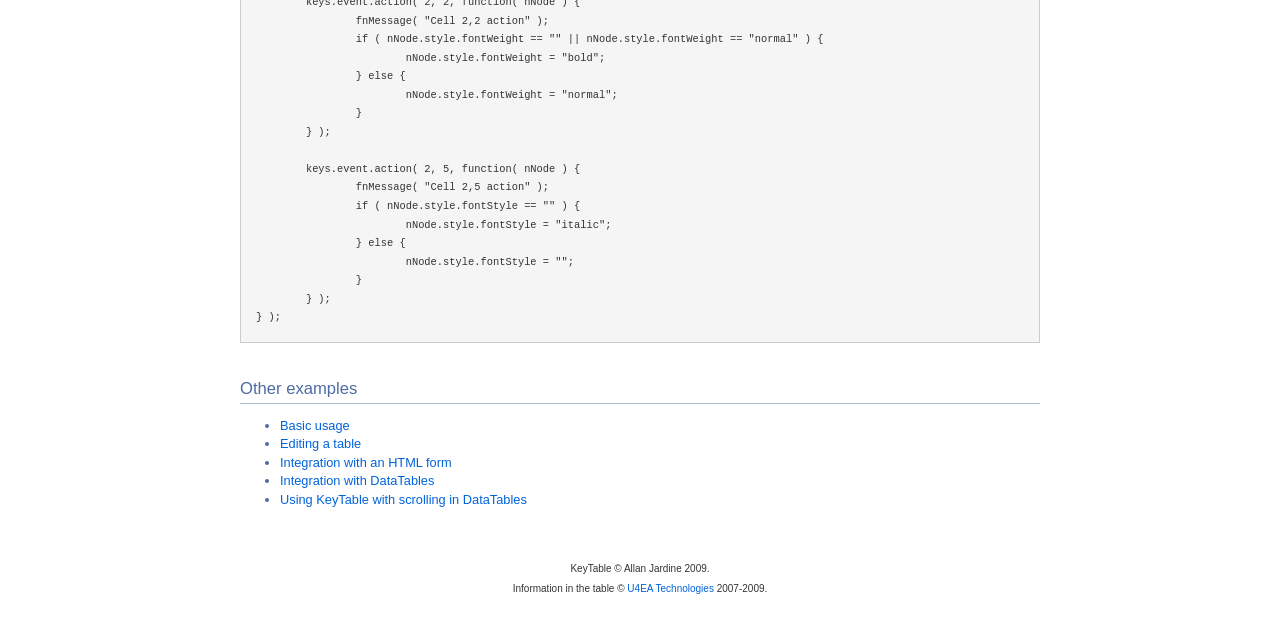
<file: public/DataTables-1.9.4/extras/KeyTable/index.html>
<!DOCTYPE HTML PUBLIC "-//W3C//DTD HTML 4.01//EN" "http://www.w3.org/TR/html4/strict.dtd">
<html>
	<head>
		<meta http-equiv="content-type" content="text/html; charset=utf-8">
		<link rel="shortcut icon" type="image/ico" href="http://www.sprymedia.co.uk/media/images/favicon.ico">
		
		<title>KeyTables example</title>
		<style type="text/css" title="currentStyle">
			@import "../../media/css/demo_page.css";
			@import "../../media/css/demo_table.css";
		</style>
		<script type="text/javascript" charset="utf-8" src="../../media/js/jquery.js"></script>
		<script type="text/javascript" charset="utf-8" src="js/KeyTable.js"></script>
		<script type="text/javascript" charset="utf-8">
			function fnMessage ( sMesg )
			{
				var n = document.getElementById('info');
				n.innerHTML += sMesg+"<br>";
				n.scrollTop = n.scrollHeight;
			}
			
			$(document).ready( function () {
				var keys = new KeyTable();
				
				/* Focus handler for all cells in last column */
				keys.event.focus( 4, null, function( nNode, x, y ) {
					fnMessage( "Cell "+x+","+y+" focused ('live' event - column)" );
				} );
				
				/* Focus handler for all cells in 8th row */
				keys.event.focus( null, 7, function( nNode, x, y ) {
					fnMessage( "Cell "+x+","+y+" focused ('live' event - row)" );
				} );
				
				/* Focus using coords. */
				keys.event.focus( 1, 0, function( nNode ) {
					keys.event.remove.focus( nNode );
					fnMessage( "Cell 1,0 focus - this event has now been removed" );
				} );
				
				keys.event.focus( 1, 3, function() {
					fnMessage( "Cell 1,3 focus" );
				} );
				
				/* focus with a node */
				keys.event.focus( $('#example tbody tr:eq(2) td:eq(0)')[0], function() {
					fnMessage( "Cell 0,2 focus" );
				} );
				
				/* Blur using a node */
				keys.event.blur( $('#example tbody tr:eq(1) td:eq(2)')[0], function() {
					fnMessage( "Cell 1,2 blur" );
				} );
				
				/* Blur using coords */
				keys.event.blur( 2, 4, function() {
					fnMessage( "Cell 2,4 blur" );
				} );
				
				/* Action */
				keys.event.action( 2, 2, function( nNode ) {
					fnMessage( "Cell 2,2 action" );
					if ( nNode.style.fontWeight == "" || nNode.style.fontWeight == "normal" ) {
						nNode.style.fontWeight = "bold";
					} else {
						nNode.style.fontWeight = "normal";
					}
				} );
				
				keys.event.action( 2, 5, function( nNode ) {
					fnMessage( "Cell 2,5 action" );
					if ( nNode.style.fontStyle == "" ) {
						nNode.style.fontStyle = "italic";
					} else {
						nNode.style.fontStyle = "";
					}
				} );
			} );
		</script>
	</head>
	<body id="dt_example">
		<div id="container">
			<div class="full_width big">
				KeyTable example
			</div>
			
			<h1>Preamble</h1>
			<p>KeyTable allows you to use keyboard navigation on an HTML table. The focused cell is shown through the CSS class ('focus') which in the case below is simply a blue border. Events such as 'focus', 'blur', 'esc' (the escape key) and 'return' (the return key) can be assigned event handling functions thought the API presented.</p>
			<p>The example shown below has a few cells (selected at random, but near the top) with blur and focus events assigned to them. You can also see the navigation around the table using arrow keys.</p>
			
			<h1>Live example</h1>
			<div id="info" class="box">
				Event information:<br>
			</div>
			<div id="demo">
<table cellpadding="0" cellspacing="0" border="0" class="display KeyTable" id="example">
	<thead>
		<tr>
			<th>Rendering engine</th>
			<th>Browser</th>
			<th>Platform(s)</th>
			<th>Engine version</th>
			<th>CSS grade</th>
		</tr>
	</thead>
	<tbody>
		<tr class="gradeX">
			<td>Trident</td>
			<td>Internet Explorer 4.0 (focus once)</td>
			<td>Win 95+</td>
			<td class="center">4</td>
			<td class="center">X</td>
		</tr>
		<tr class="gradeC">
			<td>Trident</td>
			<td>Internet Explorer 5.0</td>
			<td>Win 95+ (blur)</td>
			<td class="center">5</td>
			<td class="center">C</td>
		</tr>
		<tr class="gradeA">
			<td>Trident (focus)</td>
			<td>Internet Explorer 5.5</td>
			<td>Win 95+ (action/bold)</td>
			<td class="center">5.5</td>
			<td class="center">A</td>
		</tr>
		<tr class="gradeA">
			<td>Trident</td>
			<td>Internet Explorer 6 (focus)</td>
			<td>Win 98+</td>
			<td class="center">6</td>
			<td class="center">A</td>
		</tr>
		<tr class="gradeA">
			<td>Trident</td>
			<td>Internet Explorer 7</td>
			<td>Win XP SP2+ (blur)</td>
			<td class="center">7</td>
			<td class="center">A</td>
		</tr>
		<tr class="gradeA">
			<td>Trident</td>
			<td>AOL browser (AOL desktop)</td>
			<td>Win XP (action/italic)</td>
			<td class="center">6</td>
			<td class="center">A</td>
		</tr>
		<tr class="gradeA">
			<td>Gecko</td>
			<td>Firefox 1.0</td>
			<td>Win 98+ / OSX.2+</td>
			<td class="center">1.7</td>
			<td class="center">A</td>
		</tr>
		<tr class="gradeA">
			<td>Gecko (focus - row)</td>
			<td>Firefox 1.5</td>
			<td>Win 98+ / OSX.2+</td>
			<td class="center">1.8</td>
			<td class="center">A</td>
		</tr>
		<tr class="gradeA">
			<td>Gecko</td>
			<td>Firefox 2.0</td>
			<td>Win 98+ / OSX.2+</td>
			<td class="center">1.8</td>
			<td class="center">A</td>
		</tr>
		<tr class="gradeA">
			<td>Gecko</td>
			<td>Firefox 3.0</td>
			<td>Win 2k+ / OSX.3+</td>
			<td class="center">1.9</td>
			<td class="center">A</td>
		</tr>
		<tr class="gradeA">
			<td>Gecko</td>
			<td>Camino 1.0</td>
			<td>OSX.2+</td>
			<td class="center">1.8</td>
			<td class="center">A</td>
		</tr>
		<tr class="gradeA">
			<td>Gecko</td>
			<td>Camino 1.5</td>
			<td>OSX.3+</td>
			<td class="center">1.8</td>
			<td class="center">A</td>
		</tr>
		<tr class="gradeA">
			<td>Gecko</td>
			<td>Netscape 7.2</td>
			<td>Win 95+ / Mac OS 8.6-9.2</td>
			<td class="center">1.7</td>
			<td class="center">A</td>
		</tr>
		<tr class="gradeA">
			<td>Gecko</td>
			<td>Netscape Browser 8</td>
			<td>Win 98SE+</td>
			<td class="center">1.7</td>
			<td class="center">A</td>
		</tr>
		<tr class="gradeA">
			<td>Gecko</td>
			<td>Netscape Navigator 9</td>
			<td>Win 98+ / OSX.2+</td>
			<td class="center">1.8</td>
			<td class="center">A</td>
		</tr>
		<tr class="gradeA">
			<td>Gecko</td>
			<td>Mozilla 1.0</td>
			<td>Win 95+ / OSX.1+</td>
			<td class="center">1</td>
			<td class="center">A</td>
		</tr>
		<tr class="gradeA">
			<td>Gecko</td>
			<td>Mozilla 1.1</td>
			<td>Win 95+ / OSX.1+</td>
			<td class="center">1.1</td>
			<td class="center">A</td>
		</tr>
		<tr class="gradeA">
			<td>Gecko</td>
			<td>Mozilla 1.2</td>
			<td>Win 95+ / OSX.1+</td>
			<td class="center">1.2</td>
			<td class="center">A</td>
		</tr>
		<tr class="gradeA">
			<td>Gecko</td>
			<td>Mozilla 1.3</td>
			<td>Win 95+ / OSX.1+</td>
			<td class="center">1.3</td>
			<td class="center">A</td>
		</tr>
		<tr class="gradeA">
			<td>Gecko</td>
			<td>Mozilla 1.4</td>
			<td>Win 95+ / OSX.1+</td>
			<td class="center">1.4</td>
			<td class="center">A</td>
		</tr>
		<tr class="gradeA">
			<td>Gecko</td>
			<td>Mozilla 1.5</td>
			<td>Win 95+ / OSX.1+</td>
			<td class="center">1.5</td>
			<td class="center">A</td>
		</tr>
		<tr class="gradeA">
			<td>Gecko</td>
			<td>Mozilla 1.6</td>
			<td>Win 95+ / OSX.1+</td>
			<td class="center">1.6</td>
			<td class="center">A</td>
		</tr>
		<tr class="gradeA">
			<td>Gecko</td>
			<td>Mozilla 1.7</td>
			<td>Win 98+ / OSX.1+</td>
			<td class="center">1.7</td>
			<td class="center">A</td>
		</tr>
		<tr class="gradeA">
			<td>Gecko</td>
			<td>Mozilla 1.8</td>
			<td>Win 98+ / OSX.1+</td>
			<td class="center">1.8</td>
			<td class="center">A</td>
		</tr>
		<tr class="gradeA">
			<td>Gecko</td>
			<td>Seamonkey 1.1</td>
			<td>Win 98+ / OSX.2+</td>
			<td class="center">1.8</td>
			<td class="center">A</td>
		</tr>
		<tr class="gradeA">
			<td>Gecko</td>
			<td>Epiphany 2.20</td>
			<td>Gnome</td>
			<td class="center">1.8</td>
			<td class="center">A</td>
		</tr>
		<tr class="gradeA">
			<td>Webkit</td>
			<td>Safari 1.2</td>
			<td>OSX.3</td>
			<td class="center">125.5</td>
			<td class="center">A</td>
		</tr>
		<tr class="gradeA">
			<td>Webkit</td>
			<td>Safari 1.3</td>
			<td>OSX.3</td>
			<td class="center">312.8</td>
			<td class="center">A</td>
		</tr>
		<tr class="gradeA">
			<td>Webkit</td>
			<td>Safari 2.0</td>
			<td>OSX.4+</td>
			<td class="center">419.3</td>
			<td class="center">A</td>
		</tr>
		<tr class="gradeA">
			<td>Webkit</td>
			<td>Safari 3.0</td>
			<td>OSX.4+</td>
			<td class="center">522.1</td>
			<td class="center">A</td>
		</tr>
		<tr class="gradeA">
			<td>Webkit</td>
			<td>OmniWeb 5.5</td>
			<td>OSX.4+</td>
			<td class="center">420</td>
			<td class="center">A</td>
		</tr>
		<tr class="gradeA">
			<td>Webkit</td>
			<td>iPod Touch / iPhone</td>
			<td>iPod</td>
			<td class="center">420.1</td>
			<td class="center">A</td>
		</tr>
		<tr class="gradeA">
			<td>Webkit</td>
			<td>S60</td>
			<td>S60</td>
			<td class="center">413</td>
			<td class="center">A</td>
		</tr>
		<tr class="gradeA">
			<td>Presto</td>
			<td>Opera 7.0</td>
			<td>Win 95+ / OSX.1+</td>
			<td class="center">-</td>
			<td class="center">A</td>
		</tr>
		<tr class="gradeA">
			<td>Presto</td>
			<td>Opera 7.5</td>
			<td>Win 95+ / OSX.2+</td>
			<td class="center">-</td>
			<td class="center">A</td>
		</tr>
		<tr class="gradeA">
			<td>Presto</td>
			<td>Opera 8.0</td>
			<td>Win 95+ / OSX.2+</td>
			<td class="center">-</td>
			<td class="center">A</td>
		</tr>
		<tr class="gradeA">
			<td>Presto</td>
			<td>Opera 8.5</td>
			<td>Win 95+ / OSX.2+</td>
			<td class="center">-</td>
			<td class="center">A</td>
		</tr>
		<tr class="gradeA">
			<td>Presto</td>
			<td>Opera 9.0</td>
			<td>Win 95+ / OSX.3+</td>
			<td class="center">-</td>
			<td class="center">A</td>
		</tr>
		<tr class="gradeA">
			<td>Presto</td>
			<td>Opera 9.2</td>
			<td>Win 88+ / OSX.3+</td>
			<td class="center">-</td>
			<td class="center">A</td>
		</tr>
		<tr class="gradeA">
			<td>Presto</td>
			<td>Opera 9.5</td>
			<td>Win 88+ / OSX.3+</td>
			<td class="center">-</td>
			<td class="center">A</td>
		</tr>
		<tr class="gradeA">
			<td>Presto</td>
			<td>Opera for Wii</td>
			<td>Wii</td>
			<td class="center">-</td>
			<td class="center">A</td>
		</tr>
		<tr class="gradeA">
			<td>Presto</td>
			<td>Nokia N800</td>
			<td>N800</td>
			<td class="center">-</td>
			<td class="center">A</td>
		</tr>
		<tr class="gradeA">
			<td>Presto</td>
			<td>Nintendo DS browser</td>
			<td>Nintendo DS</td>
			<td class="center">8.5</td>
			<td class="center">C/A<sup>1</sup></td>
		</tr>
		<tr class="gradeC">
			<td>KHTML</td>
			<td>Konqureror 3.1</td>
			<td>KDE 3.1</td>
			<td class="center">3.1</td>
			<td class="center">C</td>
		</tr>
		<tr class="gradeA">
			<td>KHTML</td>
			<td>Konqureror 3.3</td>
			<td>KDE 3.3</td>
			<td class="center">3.3</td>
			<td class="center">A</td>
		</tr>
		<tr class="gradeA">
			<td>KHTML</td>
			<td>Konqureror 3.5</td>
			<td>KDE 3.5</td>
			<td class="center">3.5</td>
			<td class="center">A</td>
		</tr>
		<tr class="gradeX">
			<td>Tasman</td>
			<td>Internet Explorer 4.5</td>
			<td>Mac OS 8-9</td>
			<td class="center">-</td>
			<td class="center">X</td>
		</tr>
		<tr class="gradeC">
			<td>Tasman</td>
			<td>Internet Explorer 5.1</td>
			<td>Mac OS 7.6-9</td>
			<td class="center">1</td>
			<td class="center">C</td>
		</tr>
		<tr class="gradeC">
			<td>Tasman</td>
			<td>Internet Explorer 5.2</td>
			<td>Mac OS 8-X</td>
			<td class="center">1</td>
			<td class="center">C</td>
		</tr>
		<tr class="gradeA">
			<td>Misc</td>
			<td>NetFront 3.1</td>
			<td>Embedded devices</td>
			<td class="center">-</td>
			<td class="center">C</td>
		</tr>
		<tr class="gradeA">
			<td>Misc</td>
			<td>NetFront 3.4</td>
			<td>Embedded devices</td>
			<td class="center">-</td>
			<td class="center">A</td>
		</tr>
		<tr class="gradeX">
			<td>Misc</td>
			<td>Dillo 0.8</td>
			<td>Embedded devices</td>
			<td class="center">-</td>
			<td class="center">X</td>
		</tr>
		<tr class="gradeX">
			<td>Misc</td>
			<td>Links</td>
			<td>Text only</td>
			<td class="center">-</td>
			<td class="center">X</td>
		</tr>
		<tr class="gradeX">
			<td>Misc</td>
			<td>Lynx</td>
			<td>Text only</td>
			<td class="center">-</td>
			<td class="center">X</td>
		</tr>
		<tr class="gradeC">
			<td>Misc</td>
			<td>IE Mobile</td>
			<td>Windows Mobile 6</td>
			<td class="center">-</td>
			<td class="center">C</td>
		</tr>
		<tr class="gradeC">
			<td>Misc</td>
			<td>PSP browser</td>
			<td>PSP</td>
			<td class="center">-</td>
			<td class="center">C</td>
		</tr>
		<tr class="gradeU">
			<td>Other browsers</td>
			<td>All others</td>
			<td>-</td>
			<td class="center">-</td>
			<td class="center">U</td>
		</tr>
	</tbody>
</table>
			</div>
			<div class="spacer"></div>
			
			
			<h1>Initialisation code</h1>
			<pre>function fnMessage ( sMesg )
{
	var n = document.getElementById('info');
	n.innerHTML += sMesg+"&lt;br&gt;";
	n.scrollTop = n.scrollHeight;
}

$(document).ready( function () {
	var keys = new KeyTable();
	
	/* Focus handler for all cells in last column */
	keys.event.focus( 4, null, function( nNode, x, y ) {
		fnMessage( "Cell "+x+","+y+" focused ('live' event - column)" );
	} );
	
	/* Focus handler for all cells in 8th row */
	keys.event.focus( null, 7, function( nNode, x, y ) {
		fnMessage( "Cell "+x+","+y+" focused ('live' event - row)" );
	} );
	
	/* Focus using coords. */
	keys.event.focus( 1, 0, function( nNode ) {
		keys.event.remove.focus( nNode );
		fnMessage( "Cell 1,0 focus - this event has now been removed" );
	} );
	
	keys.event.focus( 1, 3, function() {
		fnMessage( "Cell 1,3 focus" );
	} );
	
	/* focus with a node */
	keys.event.focus( $('#example tbody tr:eq(2) td:eq(0)')[0], function() {
		fnMessage( "Cell 0,2 focus" );
	} );
	
	/* Blur using a node */
	keys.event.blur( $('#example tbody tr:eq(1) td:eq(2)')[0], function() {
		fnMessage( "Cell 1,2 blur" );
	} );
	
	/* Blur using coords */
	keys.event.blur( 2, 4, function() {
		fnMessage( "Cell 2,4 blur" );
	} );
	
	/* Action */
	keys.event.action( 2, 2, function( nNode ) {
		fnMessage( "Cell 2,2 action" );
		if ( nNode.style.fontWeight == "" || nNode.style.fontWeight == "normal" ) {
			nNode.style.fontWeight = "bold";
		} else {
			nNode.style.fontWeight = "normal";
		}
	} );
	
	keys.event.action( 2, 5, function( nNode ) {
		fnMessage( "Cell 2,5 action" );
		if ( nNode.style.fontStyle == "" ) {
			nNode.style.fontStyle = "italic";
		} else {
			nNode.style.fontStyle = "";
		}
	} );
} );</pre>
			
			
			<h1>Other examples</h1>
			<ul>
				<li><a href="index.html">Basic usage</a></li>
				<li><a href="editing.html">Editing a table</a></li>
				<li><a href="form.html">Integration with an HTML form</a></li>
				<li><a href="datatable.html">Integration with DataTables</a></li>
				<li><a href="datatable_scrolling.html">Using KeyTable with scrolling in DataTables</a></li>
			</ul>
			
			<div id="footer" style="text-align:center;">
				<span style="font-size:10px;">
					KeyTable &copy; Allan Jardine 2009.<br>
					Information in the table &copy; <a href="http://www.u4eatech.com">U4EA Technologies</a> 2007-2009.</span>
			</div>
		</div>
	</body>
</html>
</file>
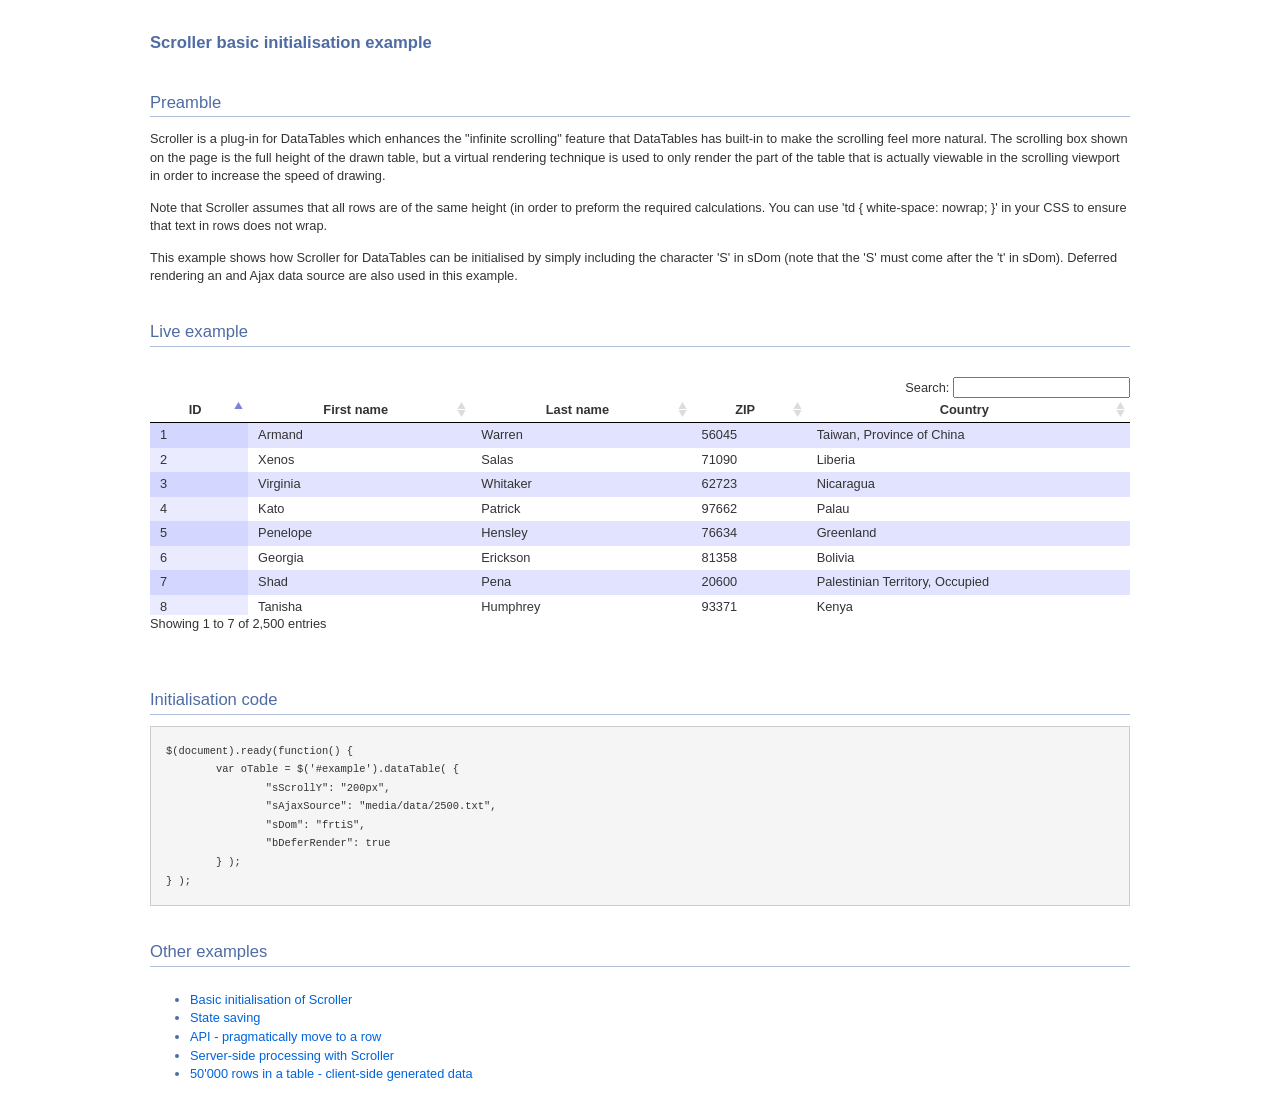
<file: public/DataTables-1.9.4/extras/Scroller/index.html>
<!DOCTYPE HTML PUBLIC "-//W3C//DTD HTML 4.01//EN" "http://www.w3.org/TR/html4/strict.dtd">
<html>
	<head>
		<meta http-equiv="content-type" content="text/html; charset=utf-8" />
		<link rel="shortcut icon" type="image/ico" href="http://www.datatables.net/favicon.ico" />
		
		<title>DataTables example</title>
		<style type="text/css">
			@import "../../media/css/demo_page.css";
			@import "../../media/css/demo_table.css";
			@import "media/css/dataTables.scroller.css";
		</style>
		<script type="text/javascript" language="javascript" src="../../media/js/jquery.js"></script>
		<script type="text/javascript" language="javascript" src="../../media/js/jquery.dataTables.js"></script>
		<script type="text/javascript" language="javascript" src="media/js/dataTables.scroller.js"></script>
		<script type="text/javascript" charset="utf-8">
			$(document).ready(function() {
				var oTable = $('#example').dataTable( {
					"sScrollY": "192px",
					"sAjaxSource": "media/data/2500.txt",
					"sDom": "frtiS",
					"bDeferRender": true
				} );
			} );
		</script>
	</head>
	<body id="dt_example">
		<div id="container" style="width:980px">
			<div class="full_width big">
				Scroller basic initialisation example
			</div>
			
			<h1>Preamble</h1>
			<p>Scroller is a plug-in for DataTables which enhances the "infinite scrolling" feature that DataTables has built-in to make the scrolling feel more natural. The scrolling box shown on the page is the full height of the drawn table, but a virtual rendering technique is used to only render the part of the table that is actually viewable in the scrolling viewport in order to increase the speed of drawing.</p>
			<p>Note that Scroller assumes that all rows are of the same height (in order to preform the required calculations. You can use 'td { white-space: nowrap; }' in your CSS to ensure that text in rows does not wrap.</p>
			<p>This example shows how Scroller for DataTables can be initialised by simply including the character 'S' in sDom (note that the 'S' must come after the 't' in sDom). Deferred rendering an and Ajax data source are also used in this example.</p>
			
			<h1>Live example</h1>
			<div id="demo">
<table cellpadding="0" cellspacing="0" border="0" class="display" id="example">
	<thead>
		<tr>
			<th>ID</th>
			<th>First name</th>
			<th>Last name</th>
			<th>ZIP</th>
			<th width="33%">Country</th>
		</tr>
	</thead>
</table>
			</div>
			<div class="spacer"></div>
			
			
			<h1>Initialisation code</h1>
			<pre>$(document).ready(function() {
	var oTable = $('#example').dataTable( {
		"sScrollY": "200px",
		"sAjaxSource": "media/data/2500.txt",
		"sDom": "frtiS",
		"bDeferRender": true
	} );
} );</pre>
			
			
			<h1>Other examples</h1>
			<div class="demo_links">
				<ul>
					<li><a href="index.html">Basic initialisation of Scroller</a></li>
					<li><a href="state_saving.html">State saving</a></li>
					<li><a href="api_scrolling.html">API - pragmatically move to a row</a></li>
					<li><a href="server-side_processing.html">Server-side processing with Scroller</a></li>
					<li><a href="large_js_source.html">50'000 rows in a table - client-side generated data</a></li>
				</ul>
			</div>
			
		</div>
	</body>
</html>
</file>
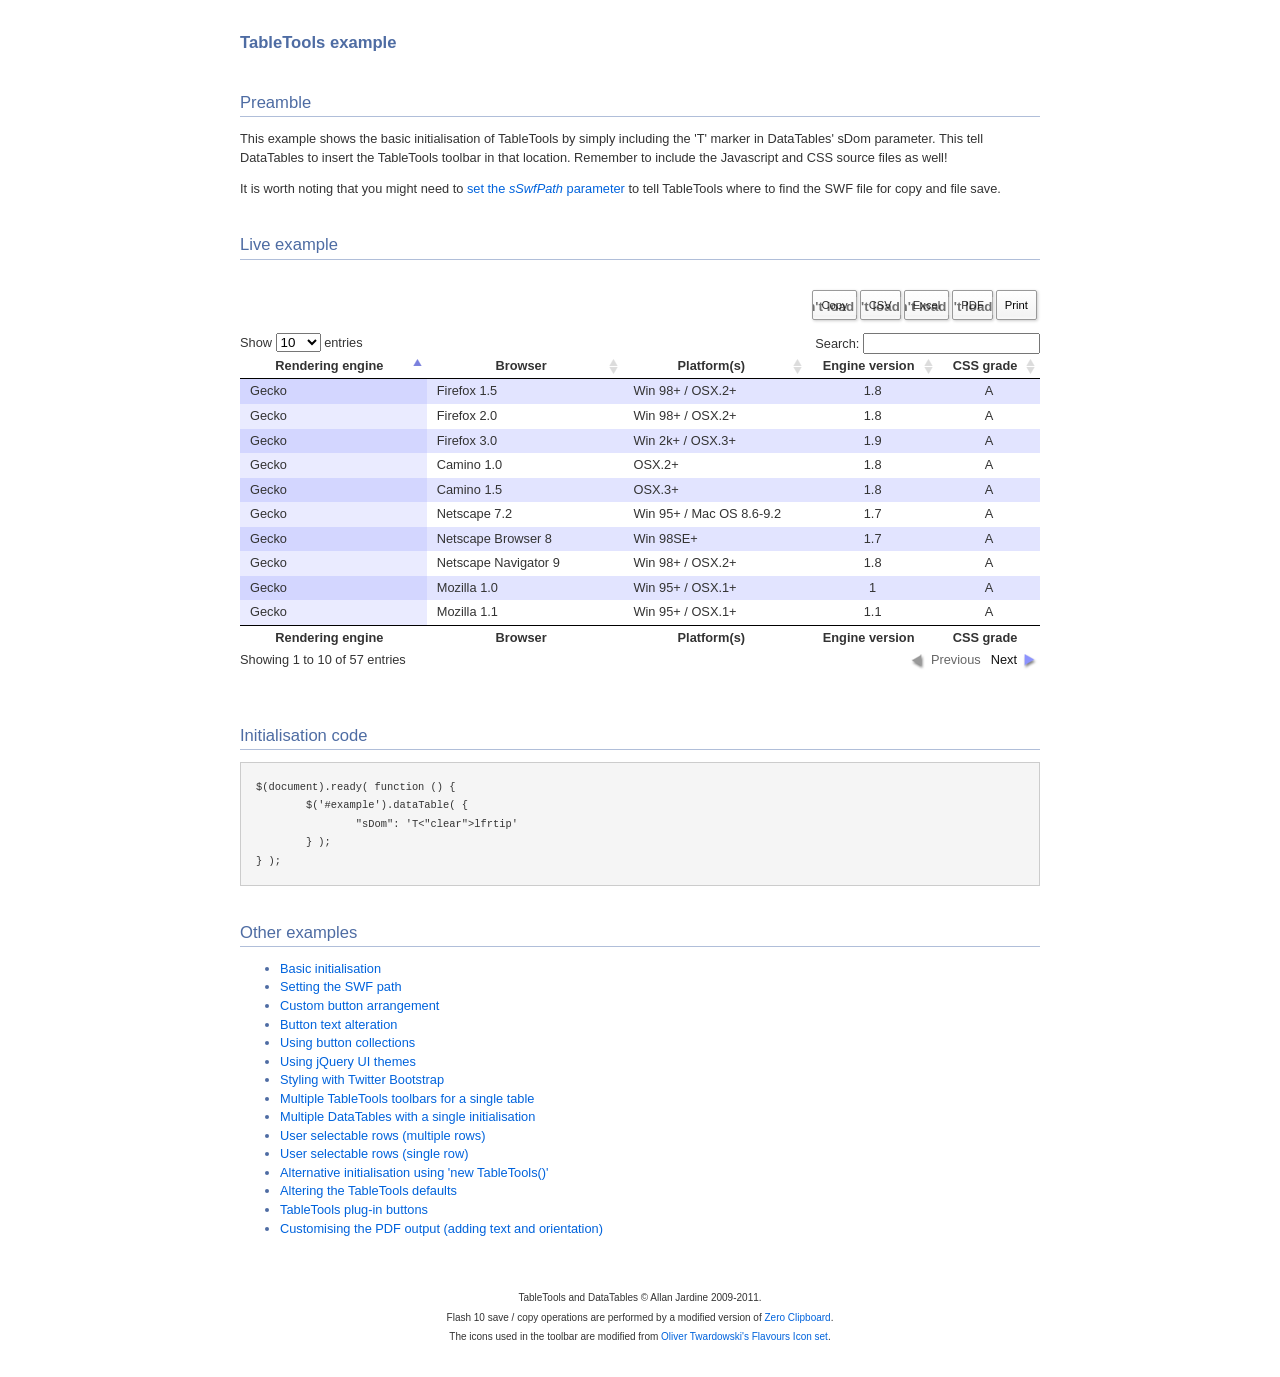
<file: public/DataTables-1.9.4/extras/TableTools/index.html>
<!DOCTYPE HTML PUBLIC "-//W3C//DTD HTML 4.01//EN" "http://www.w3.org/TR/html4/strict.dtd">
<html>
	<head>
		<meta http-equiv="content-type" content="text/html; charset=utf-8">
		<link rel="shortcut icon" type="image/ico" href="http://www.sprymedia.co.uk/media/images/favicon.ico">
		
		<title>TableTools example</title>
		<style type="text/css" title="currentStyle">
			@import "../../media/css/demo_page.css";
			@import "../../media/css/demo_table.css";
			@import "media/css/TableTools.css";
		</style>
		<script type="text/javascript" charset="utf-8" src="../../media/js/jquery.js"></script>
		<script type="text/javascript" charset="utf-8" src="../../media/js/jquery.dataTables.js"></script>
		<script type="text/javascript" charset="utf-8" src="media/js/ZeroClipboard.js"></script>
		<script type="text/javascript" charset="utf-8" src="media/js/TableTools.js"></script>
		<script type="text/javascript" charset="utf-8">
			$(document).ready( function () {
				$('#example').dataTable( {
					"sDom": 'T<"clear">lfrtip'
				} );
			} );
		</script>
	</head>
	<body id="dt_example">
		<div id="container">
			<div class="full_width big">
				TableTools example
			</div>
			
			<h1>Preamble</h1>
			<p>This example shows the basic initialisation of TableTools by simply including the 'T' marker in DataTables' sDom parameter. This tell DataTables to insert the TableTools toolbar in that location. Remember to include the Javascript and CSS source files as well!</p>
			<p>It is worth noting that you might need to <a href="swf_path.html">set the <i>sSwfPath</i> parameter</a> to tell TableTools where to find the SWF file for copy and file save.</p>
			
			<h1>Live example</h1>
			<div id="demo">
<table cellpadding="0" cellspacing="0" border="0" class="display" id="example">
	<thead>
		<tr>
			<th>Rendering engine</th>
			<th>Browser</th>
			<th>Platform(s)</th>
			<th>Engine version</th>
			<th>CSS grade</th>
		</tr>
	</thead>
	<tfoot>
		<tr>
			<th>Rendering engine</th>
			<th>Browser</th>
			<th>Platform(s)</th>
			<th>Engine version</th>
			<th>CSS grade</th>
		</tr>
	</tfoot>
	<tbody>
		<tr class="odd_gradeX">
			<td>Trident</td>
			<td>Internet Explorer 4.0</td>
			<td>Win 95+ (Entity: &amp;)</td>
			<td class="center">4</td>
			<td class="center">X</td>
		</tr>
		<tr class="even_gradeC">
			<td>Trident</td>
			<td>Internet Explorer 5.0</td>
			<td>Win 95+</td>
			<td class="center">5</td>
			<td class="center">C</td>
		</tr>
		<tr class="odd_gradeA">
			<td>Trident</td>
			<td>Internet Explorer 5.5</td>
			<td>Win 95+</td>
			<td class="center">5.5</td>
			<td class="center">A</td>
		</tr>
		<tr class="even_gradeA">
			<td>Trident</td>
			<td>Internet Explorer 6</td>
			<td>Win 98+</td>
			<td class="center">6</td>
			<td class="center">A</td>
		</tr>
		<tr class="odd_gradeA">
			<td>Trident</td>
			<td>Internet Explorer 7</td>
			<td>Win XP SP2+</td>
			<td class="center">7</td>
			<td class="center">A</td>
		</tr>
		<tr class="even_gradeA">
			<td>Trident</td>
			<td>AOL browser (AOL desktop)</td>
			<td>Win XP</td>
			<td class="center">6</td>
			<td class="center">A</td>
		</tr>
		<tr class="odd_gradeA">
			<td>Gecko (UTF-8: $¢€ היצוא)</td>
			<td>Firefox 1.0</td>
			<td>Win 98+ / OSX.2+</td>
			<td class="center">1.7</td>
			<td class="center">A</td>
		</tr>
		<tr class="even_gradeA">
			<td>Gecko</td>
			<td>Firefox 1.5</td>
			<td>Win 98+ / OSX.2+</td>
			<td class="center">1.8</td>
			<td class="center">A</td>
		</tr>
		<tr class="odd_gradeA">
			<td>Gecko</td>
			<td>Firefox 2.0</td>
			<td>Win 98+ / OSX.2+</td>
			<td class="center">1.8</td>
			<td class="center">A</td>
		</tr>
		<tr class="even_gradeA">
			<td>Gecko</td>
			<td>Firefox 3.0</td>
			<td>Win 2k+ / OSX.3+</td>
			<td class="center">1.9</td>
			<td class="center">A</td>
		</tr>
		<tr class="odd_gradeA">
			<td>Gecko</td>
			<td>Camino 1.0</td>
			<td>OSX.2+</td>
			<td class="center">1.8</td>
			<td class="center">A</td>
		</tr>
		<tr class="even_gradeA">
			<td>Gecko</td>
			<td>Camino 1.5</td>
			<td>OSX.3+</td>
			<td class="center">1.8</td>
			<td class="center">A</td>
		</tr>
		<tr class="odd_gradeA">
			<td>Gecko</td>
			<td>Netscape 7.2</td>
			<td>Win 95+ / Mac OS 8.6-9.2</td>
			<td class="center">1.7</td>
			<td class="center">A</td>
		</tr>
		<tr class="even_gradeA">
			<td>Gecko</td>
			<td>Netscape Browser 8</td>
			<td>Win 98SE+</td>
			<td class="center">1.7</td>
			<td class="center">A</td>
		</tr>
		<tr class="odd_gradeA">
			<td>Gecko</td>
			<td>Netscape Navigator 9</td>
			<td>Win 98+ / OSX.2+</td>
			<td class="center">1.8</td>
			<td class="center">A</td>
		</tr>
		<tr class="even_gradeA">
			<td>Gecko</td>
			<td>Mozilla 1.0</td>
			<td>Win 95+ / OSX.1+</td>
			<td class="center">1</td>
			<td class="center">A</td>
		</tr>
		<tr class="odd_gradeA">
			<td>Gecko</td>
			<td>Mozilla 1.1</td>
			<td>Win 95+ / OSX.1+</td>
			<td class="center">1.1</td>
			<td class="center">A</td>
		</tr>
		<tr class="even_gradeA">
			<td>Gecko</td>
			<td>Mozilla 1.2</td>
			<td>Win 95+ / OSX.1+</td>
			<td class="center">1.2</td>
			<td class="center">A</td>
		</tr>
		<tr class="odd_gradeA">
			<td>Gecko</td>
			<td>Mozilla 1.3</td>
			<td>Win 95+ / OSX.1+</td>
			<td class="center">1.3</td>
			<td class="center">A</td>
		</tr>
		<tr class="even_gradeA">
			<td>Gecko</td>
			<td>Mozilla 1.4</td>
			<td>Win 95+ / OSX.1+</td>
			<td class="center">1.4</td>
			<td class="center">A</td>
		</tr>
		<tr class="odd_gradeA">
			<td>Gecko</td>
			<td>Mozilla 1.5</td>
			<td>Win 95+ / OSX.1+</td>
			<td class="center">1.5</td>
			<td class="center">A</td>
		</tr>
		<tr class="even_gradeA">
			<td>Gecko</td>
			<td>Mozilla 1.6</td>
			<td>Win 95+ / OSX.1+</td>
			<td class="center">1.6</td>
			<td class="center">A</td>
		</tr>
		<tr class="odd_gradeA">
			<td>Gecko</td>
			<td>Mozilla 1.7</td>
			<td>Win 98+ / OSX.1+</td>
			<td class="center">1.7</td>
			<td class="center">A</td>
		</tr>
		<tr class="even_gradeA">
			<td>Gecko</td>
			<td>Mozilla 1.8</td>
			<td>Win 98+ / OSX.1+</td>
			<td class="center">1.8</td>
			<td class="center">A</td>
		</tr>
		<tr class="odd_gradeA">
			<td>Gecko</td>
			<td>Seamonkey 1.1</td>
			<td>Win 98+ / OSX.2+</td>
			<td class="center">1.8</td>
			<td class="center">A</td>
		</tr>
		<tr class="even_gradeA">
			<td>Gecko</td>
			<td>Epiphany 2.20</td>
			<td>Gnome</td>
			<td class="center">1.8</td>
			<td class="center">A</td>
		</tr>
		<tr class="odd_gradeA">
			<td>Webkit</td>
			<td>Safari 1.2</td>
			<td>OSX.3</td>
			<td class="center">125.5</td>
			<td class="center">A</td>
		</tr>
		<tr class="even_gradeA">
			<td>Webkit</td>
			<td>Safari 1.3</td>
			<td>OSX.3</td>
			<td class="center">312.8</td>
			<td class="center">A</td>
		</tr>
		<tr class="odd_gradeA">
			<td>Webkit</td>
			<td>Safari 2.0</td>
			<td>OSX.4+</td>
			<td class="center">419.3</td>
			<td class="center">A</td>
		</tr>
		<tr class="even_gradeA">
			<td>Webkit</td>
			<td>Safari 3.0</td>
			<td>OSX.4+</td>
			<td class="center">522.1</td>
			<td class="center">A</td>
		</tr>
		<tr class="odd_gradeA">
			<td>Webkit</td>
			<td>OmniWeb 5.5</td>
			<td>OSX.4+</td>
			<td class="center">420</td>
			<td class="center">A</td>
		</tr>
		<tr class="even_gradeA">
			<td>Webkit</td>
			<td>iPod Touch / iPhone</td>
			<td>iPod</td>
			<td class="center">420.1</td>
			<td class="center">A</td>
		</tr>
		<tr class="odd_gradeA">
			<td>Webkit</td>
			<td>S60</td>
			<td>S60</td>
			<td class="center">413</td>
			<td class="center">A</td>
		</tr>
		<tr class="even_gradeA">
			<td>Presto</td>
			<td>Opera 7.0</td>
			<td>Win 95+ / OSX.1+</td>
			<td class="center">-</td>
			<td class="center">A</td>
		</tr>
		<tr class="odd_gradeA">
			<td>Presto</td>
			<td>Opera 7.5</td>
			<td>Win 95+ / OSX.2+</td>
			<td class="center">-</td>
			<td class="center">A</td>
		</tr>
		<tr class="even_gradeA">
			<td>Presto</td>
			<td>Opera 8.0</td>
			<td>Win 95+ / OSX.2+</td>
			<td class="center">-</td>
			<td class="center">A</td>
		</tr>
		<tr class="odd_gradeA">
			<td>Presto</td>
			<td>Opera 8.5</td>
			<td>Win 95+ / OSX.2+</td>
			<td class="center">-</td>
			<td class="center">A</td>
		</tr>
		<tr class="even_gradeA">
			<td>Presto</td>
			<td>Opera 9.0</td>
			<td>Win 95+ / OSX.3+</td>
			<td class="center">-</td>
			<td class="center">A</td>
		</tr>
		<tr class="odd_gradeA">
			<td>Presto</td>
			<td>Opera 9.2</td>
			<td>Win 88+ / OSX.3+</td>
			<td class="center">-</td>
			<td class="center">A</td>
		</tr>
		<tr class="even_gradeA">
			<td>Presto</td>
			<td>Opera 9.5</td>
			<td>Win 88+ / OSX.3+</td>
			<td class="center">-</td>
			<td class="center">A</td>
		</tr>
		<tr class="odd_gradeA">
			<td>Presto</td>
			<td>Opera for Wii</td>
			<td>Wii</td>
			<td class="center">-</td>
			<td class="center">A</td>
		</tr>
		<tr class="even_gradeA">
			<td>Presto</td>
			<td>Nokia N800</td>
			<td>N800</td>
			<td class="center">-</td>
			<td class="center">A</td>
		</tr>
		<tr class="odd_gradeA">
			<td>Presto</td>
			<td>Nintendo DS browser</td>
			<td>Nintendo DS</td>
			<td class="center">8.5</td>
			<td class="center">C/A<sup>1</sup></td>
		</tr>
		<tr class="even_gradeC">
			<td>KHTML</td>
			<td>Konqureror 3.1</td>
			<td>KDE 3.1</td>
			<td class="center">3.1</td>
			<td class="center">C</td>
		</tr>
		<tr class="odd_gradeA">
			<td>KHTML</td>
			<td>Konqureror 3.3</td>
			<td>KDE 3.3</td>
			<td class="center">3.3</td>
			<td class="center">A</td>
		</tr>
		<tr class="even_gradeA">
			<td>KHTML</td>
			<td>Konqureror 3.5</td>
			<td>KDE 3.5</td>
			<td class="center">3.5</td>
			<td class="center">A</td>
		</tr>
		<tr class="odd_gradeX">
			<td>Tasman</td>
			<td>Internet Explorer 4.5</td>
			<td>Mac OS 8-9</td>
			<td class="center">-</td>
			<td class="center">X</td>
		</tr>
		<tr class="even_gradeC">
			<td>Tasman</td>
			<td>Internet Explorer 5.1</td>
			<td>Mac OS 7.6-9</td>
			<td class="center">1</td>
			<td class="center">C</td>
		</tr>
		<tr class="odd_gradeC">
			<td>Tasman</td>
			<td>Internet Explorer 5.2</td>
			<td>Mac OS 8-X</td>
			<td class="center">1</td>
			<td class="center">C</td>
		</tr>
		<tr class="even_gradeA">
			<td>Misc</td>
			<td>NetFront 3.1</td>
			<td>Embedded devices</td>
			<td class="center">-</td>
			<td class="center">C</td>
		</tr>
		<tr class="odd_gradeA">
			<td>Misc</td>
			<td>NetFront 3.4</td>
			<td>Embedded devices</td>
			<td class="center">-</td>
			<td class="center">A</td>
		</tr>
		<tr class="even_gradeX">
			<td>Misc</td>
			<td>Dillo 0.8</td>
			<td>Embedded devices</td>
			<td class="center">-</td>
			<td class="center">X</td>
		</tr>
		<tr class="odd_gradeX">
			<td>Misc</td>
			<td>Links</td>
			<td>Text only</td>
			<td class="center">-</td>
			<td class="center">X</td>
		</tr>
		<tr class="even_gradeX">
			<td>Misc</td>
			<td>Lynx</td>
			<td>Text only</td>
			<td class="center">-</td>
			<td class="center">X</td>
		</tr>
		<tr class="odd_gradeC">
			<td>Misc</td>
			<td>IE Mobile</td>
			<td>Windows Mobile 6</td>
			<td class="center">-</td>
			<td class="center">C</td>
		</tr>
		<tr class="even_gradeC">
			<td>Misc</td>
			<td>PSP browser</td>
			<td>PSP</td>
			<td class="center">-</td>
			<td class="center">C</td>
		</tr>
		<tr class="odd_gradeU">
			<td>Other browsers</td>
			<td>All others</td>
			<td>-</td>
			<td class="center">-</td>
			<td class="center">U</td>
		</tr>
	</tbody>
</table>
			</div>
			<div class="spacer"></div>
			
			
			<h1>Initialisation code</h1>
			<pre>$(document).ready( function () {
	$('#example').dataTable( {
		"sDom": 'T&lt;"clear"&gt;lfrtip'
	} );
} );</pre>


			<h1>Other examples</h1>
			<ul>
				<li><a href="index.html">Basic initialisation</a></li>
				<li><a href="swf_path.html">Setting the SWF path</a></li>
				<li><a href="alter_buttons.html">Custom button arrangement</a></li>
				<li><a href="button_text.html">Button text alteration</a></li>
				<li><a href="collection.html">Using button collections</a></li>
				<li><a href="theme.html">Using jQuery UI themes</a></li>
				<li><a href="bootstrap.html">Styling with Twitter Bootstrap</a></li>
				<li><a href="multi_instance.html">Multiple TableTools toolbars for a single table</a></li>
				<li><a href="multiple_tables.html">Multiple DataTables with a single initialisation</a></li>
				<li><a href="select_multi.html">User selectable rows (multiple rows)</a></li>
				<li><a href="select_single.html">User selectable rows (single row)</a></li>
				<li><a href="alt_init.html">Alternative initialisation using 'new TableTools()'</a></li>
				<li><a href="defaults.html">Altering the TableTools defaults</a></li>
				<li><a href="plug-in.html">TableTools plug-in buttons</a></li>
				<li><a href="pdf_message.html">Customising the PDF output (adding text and orientation)</a></li>
			</ul>
			
			
			<div id="footer" style="text-align:center;">
				<span style="font-size:10px;">
					TableTools and DataTables &copy; Allan Jardine 2009-2011.<br>
					Flash 10 save / copy operations are performed by a modified version of <a href="http://code.google.com/p/zeroclipboard/">Zero Clipboard</a>.<br>
					The icons used in the toolbar are modified from <a href="http://www.addictedtocoffee.de/">Oliver Twardowski's</a> <a href="http://www.smashingmagazine.com/2009/05/20/flavour-extended-the-ultimate-icon-set-for-web-designers/">Flavours Icon set</a>.
				</span>
			</div>
		</div>
	</body>
</html>
</file>
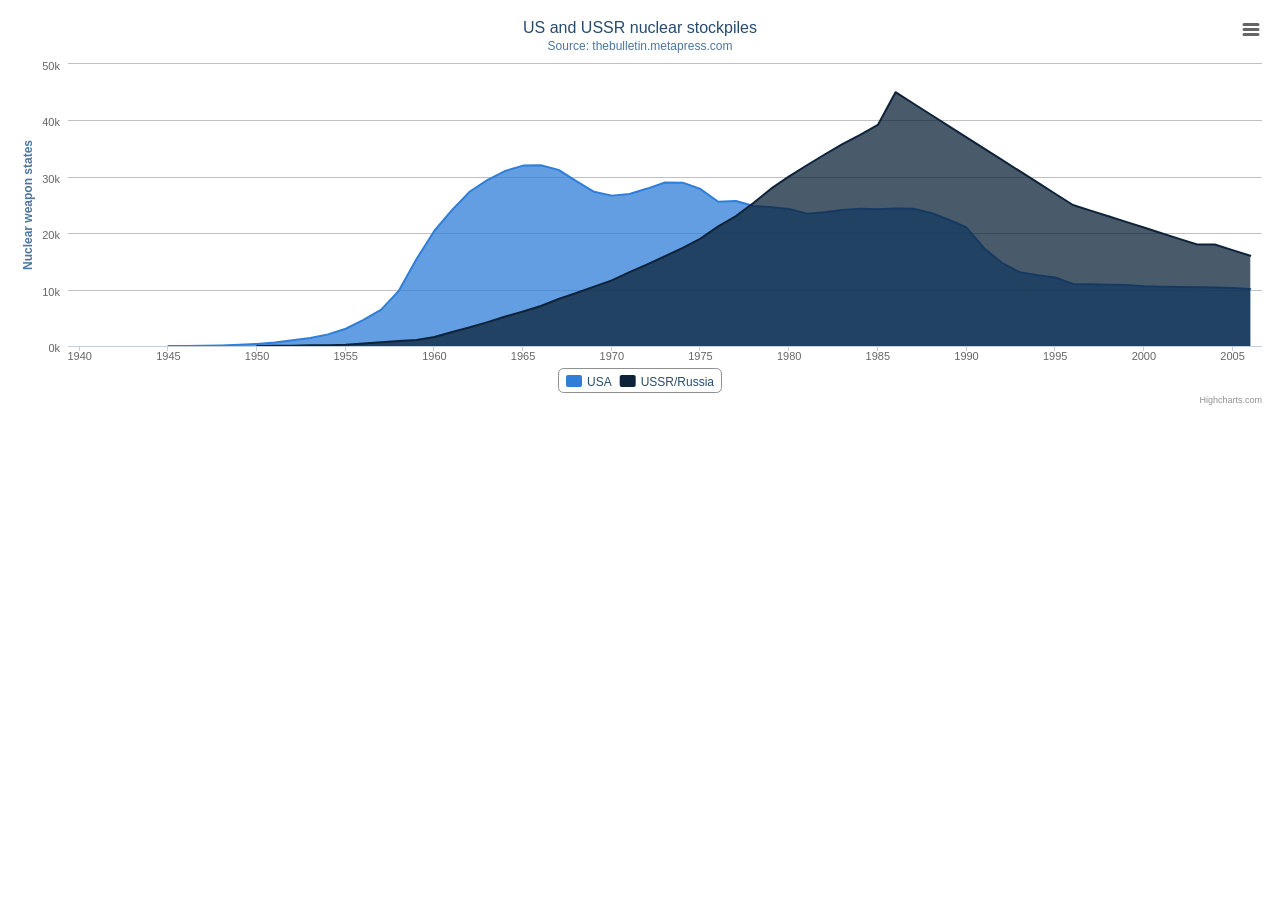
<file: public/Highcharts-3.0.9/examples/area-basic/index.htm>
<!DOCTYPE HTML>
<html>
	<head>
		<meta http-equiv="Content-Type" content="text/html; charset=utf-8">
		<title>Highcharts Example</title>

		<script type="text/javascript" src="http://ajax.googleapis.com/ajax/libs/jquery/1.8.2/jquery.min.js"></script>
		<script type="text/javascript">
$(function () {
        $('#container').highcharts({
            chart: {
                type: 'area'
            },
            title: {
                text: 'US and USSR nuclear stockpiles'
            },
            subtitle: {
                text: 'Source: <a href="http://thebulletin.metapress.com/content/c4120650912x74k7/fulltext.pdf">'+
                    'thebulletin.metapress.com</a>'
            },
            xAxis: {
                labels: {
                    formatter: function() {
                        return this.value; // clean, unformatted number for year
                    }
                }
            },
            yAxis: {
                title: {
                    text: 'Nuclear weapon states'
                },
                labels: {
                    formatter: function() {
                        return this.value / 1000 +'k';
                    }
                }
            },
            tooltip: {
                pointFormat: '{series.name} produced <b>{point.y:,.0f}</b><br/>warheads in {point.x}'
            },
            plotOptions: {
                area: {
                    pointStart: 1940,
                    marker: {
                        enabled: false,
                        symbol: 'circle',
                        radius: 2,
                        states: {
                            hover: {
                                enabled: true
                            }
                        }
                    }
                }
            },
            series: [{
                name: 'USA',
                data: [null, null, null, null, null, 6 , 11, 32, 110, 235, 369, 640,
                    1005, 1436, 2063, 3057, 4618, 6444, 9822, 15468, 20434, 24126,
                    27387, 29459, 31056, 31982, 32040, 31233, 29224, 27342, 26662,
                    26956, 27912, 28999, 28965, 27826, 25579, 25722, 24826, 24605,
                    24304, 23464, 23708, 24099, 24357, 24237, 24401, 24344, 23586,
                    22380, 21004, 17287, 14747, 13076, 12555, 12144, 11009, 10950,
                    10871, 10824, 10577, 10527, 10475, 10421, 10358, 10295, 10104 ]
            }, {
                name: 'USSR/Russia',
                data: [null, null, null, null, null, null, null , null , null ,null,
                5, 25, 50, 120, 150, 200, 426, 660, 869, 1060, 1605, 2471, 3322,
                4238, 5221, 6129, 7089, 8339, 9399, 10538, 11643, 13092, 14478,
                15915, 17385, 19055, 21205, 23044, 25393, 27935, 30062, 32049,
                33952, 35804, 37431, 39197, 45000, 43000, 41000, 39000, 37000,
                35000, 33000, 31000, 29000, 27000, 25000, 24000, 23000, 22000,
                21000, 20000, 19000, 18000, 18000, 17000, 16000]
            }]
        });
    });
    

		</script>
	</head>
	<body>
<script src="../../js/highcharts.js"></script>
<script src="../../js/modules/exporting.js"></script>

<div id="container" style="min-width: 310px; height: 400px; margin: 0 auto"></div>

	</body>
</html>
</file>
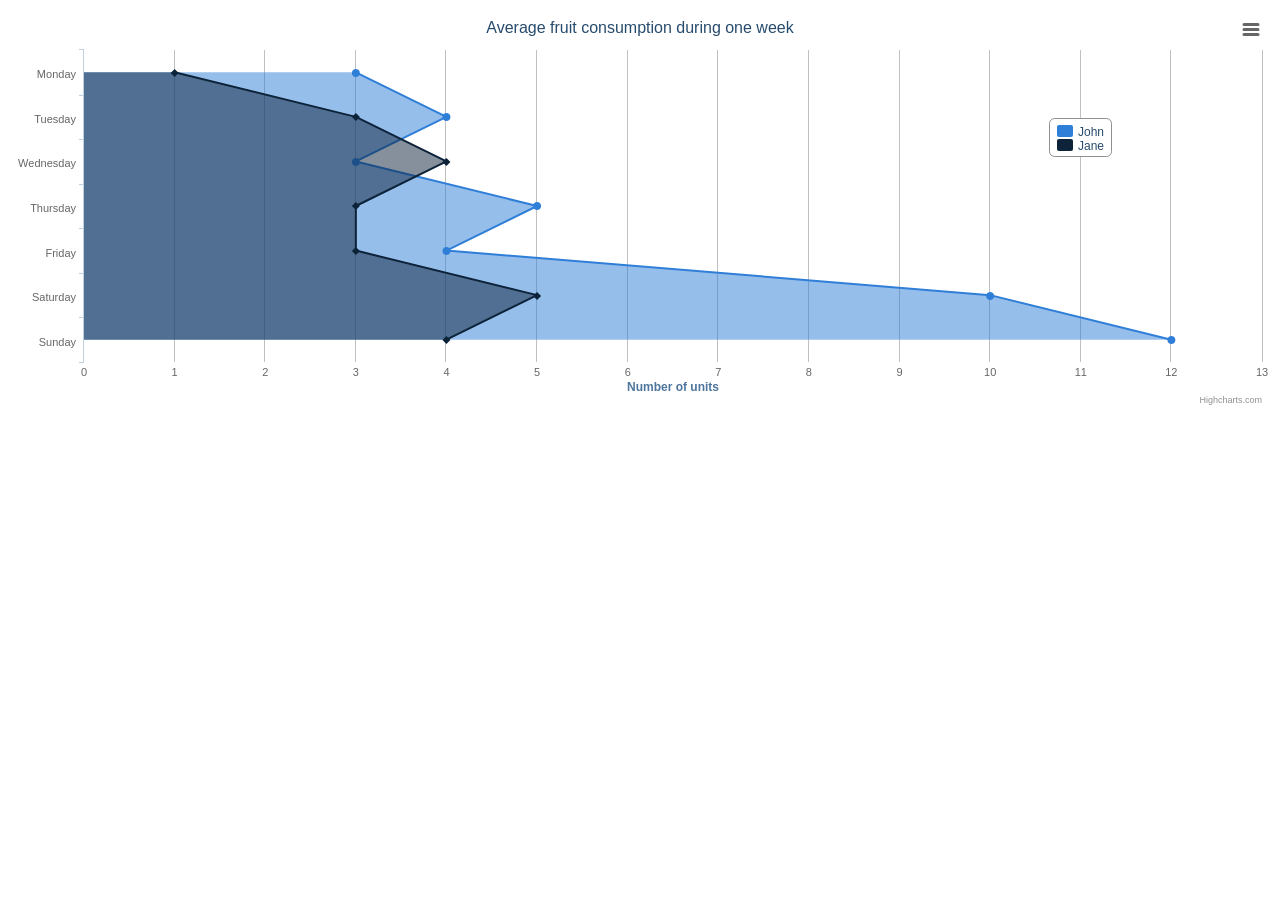
<file: public/Highcharts-3.0.9/examples/area-inverted/index.htm>
<!DOCTYPE HTML>
<html>
	<head>
		<meta http-equiv="Content-Type" content="text/html; charset=utf-8">
		<title>Highcharts Example</title>

		<script type="text/javascript" src="http://ajax.googleapis.com/ajax/libs/jquery/1.8.2/jquery.min.js"></script>
		<script type="text/javascript">
$(function () {
        $('#container').highcharts({
            chart: {
                type: 'area',
                inverted: true
            },
            title: {
                text: 'Average fruit consumption during one week'
            },
            subtitle: {
                style: {
                    position: 'absolute',
                    right: '0px',
                    bottom: '10px'
                }
            },
            legend: {
                layout: 'vertical',
                align: 'right',
                verticalAlign: 'top',
                x: -150,
                y: 100,
                floating: true,
                borderWidth: 1,
                backgroundColor: '#FFFFFF'
            },
            xAxis: {
                categories: [
                    'Monday',
                    'Tuesday',
                    'Wednesday',
                    'Thursday',
                    'Friday',
                    'Saturday',
                    'Sunday'
                ]
            },
            yAxis: {
                title: {
                    text: 'Number of units'
                },
                labels: {
                    formatter: function() {
                        return this.value;
                    }
                },
                min: 0
            },
            plotOptions: {
                area: {
                    fillOpacity: 0.5
                }
            },
            series: [{
                name: 'John',
                data: [3, 4, 3, 5, 4, 10, 12]
            }, {
                name: 'Jane',
                data: [1, 3, 4, 3, 3, 5, 4]
            }]
        });
    });
    

		</script>
	</head>
	<body>
<script src="../../js/highcharts.js"></script>
<script src="../../js/modules/exporting.js"></script>

<div id="container" style="min-width: 310px; height: 400px; margin: 0 auto"></div>

	</body>
</html>
</file>
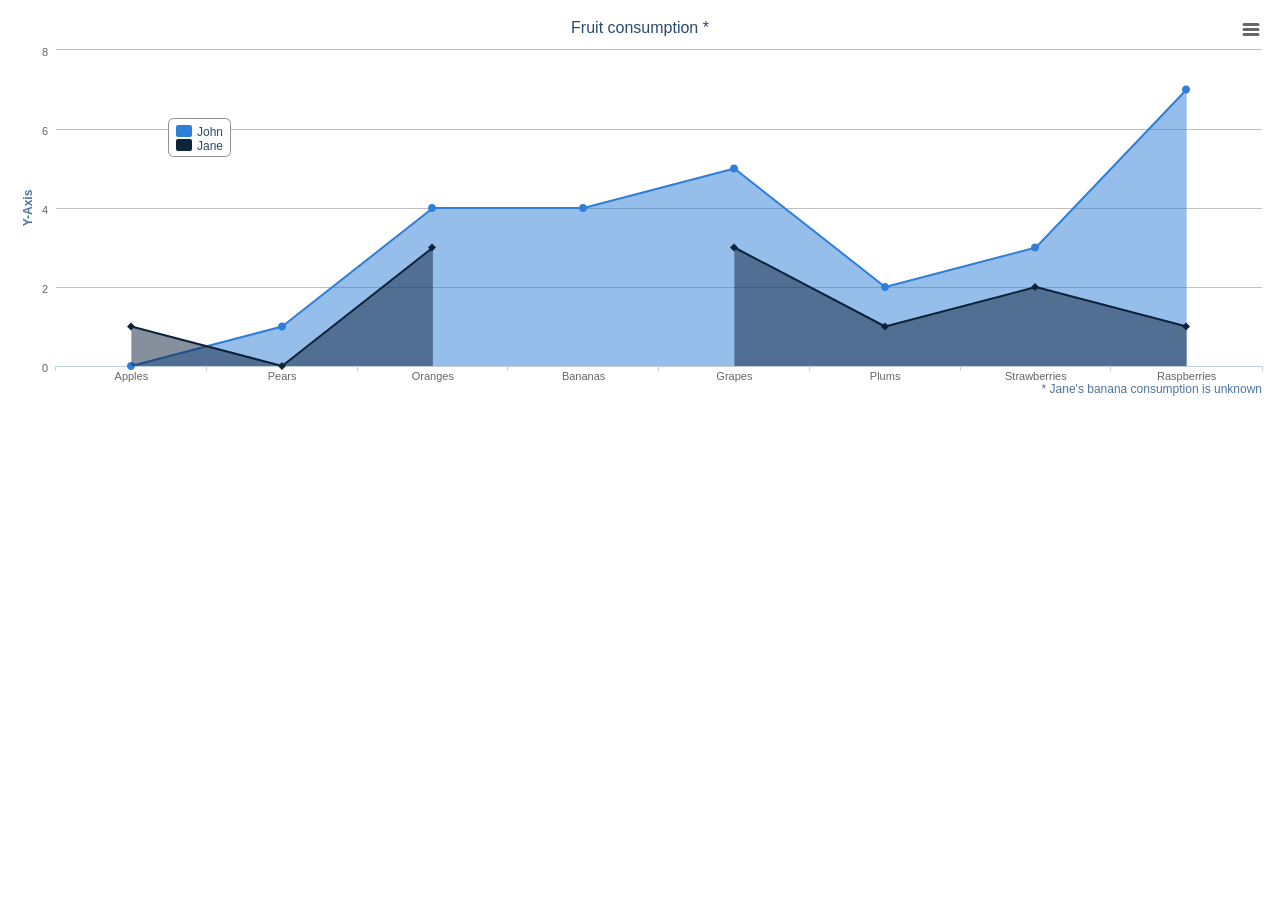
<file: public/Highcharts-3.0.9/examples/area-missing/index.htm>
<!DOCTYPE HTML>
<html>
	<head>
		<meta http-equiv="Content-Type" content="text/html; charset=utf-8">
		<title>Highcharts Example</title>

		<script type="text/javascript" src="http://ajax.googleapis.com/ajax/libs/jquery/1.8.2/jquery.min.js"></script>
		<script type="text/javascript">
$(function () {
        $('#container').highcharts({
            chart: {
                type: 'area',
                spacingBottom: 30
            },
            title: {
                text: 'Fruit consumption *'
            },
            subtitle: {
                text: '* Jane\'s banana consumption is unknown',
                floating: true,
                align: 'right',
                verticalAlign: 'bottom',
                y: 15
            },
            legend: {
                layout: 'vertical',
                align: 'left',
                verticalAlign: 'top',
                x: 150,
                y: 100,
                floating: true,
                borderWidth: 1,
                backgroundColor: '#FFFFFF'
            },
            xAxis: {
                categories: ['Apples', 'Pears', 'Oranges', 'Bananas', 'Grapes', 'Plums', 'Strawberries', 'Raspberries']
            },
            yAxis: {
                title: {
                    text: 'Y-Axis'
                },
                labels: {
                    formatter: function() {
                        return this.value;
                    }
                }
            },
            tooltip: {
                formatter: function() {
                    return '<b>'+ this.series.name +'</b><br/>'+
                    this.x +': '+ this.y;
                }
            },
            plotOptions: {
                area: {
                    fillOpacity: 0.5
                }
            },
            credits: {
                enabled: false
            },
            series: [{
                name: 'John',
                data: [0, 1, 4, 4, 5, 2, 3, 7]
            }, {
                name: 'Jane',
                data: [1, 0, 3, null, 3, 1, 2, 1]
            }]
        });
    });
    

		</script>
	</head>
	<body>
<script src="../../js/highcharts.js"></script>
<script src="../../js/modules/exporting.js"></script>

<div id="container" style="min-width: 310px; height: 400px; margin: 0 auto"></div>

	</body>
</html>
</file>
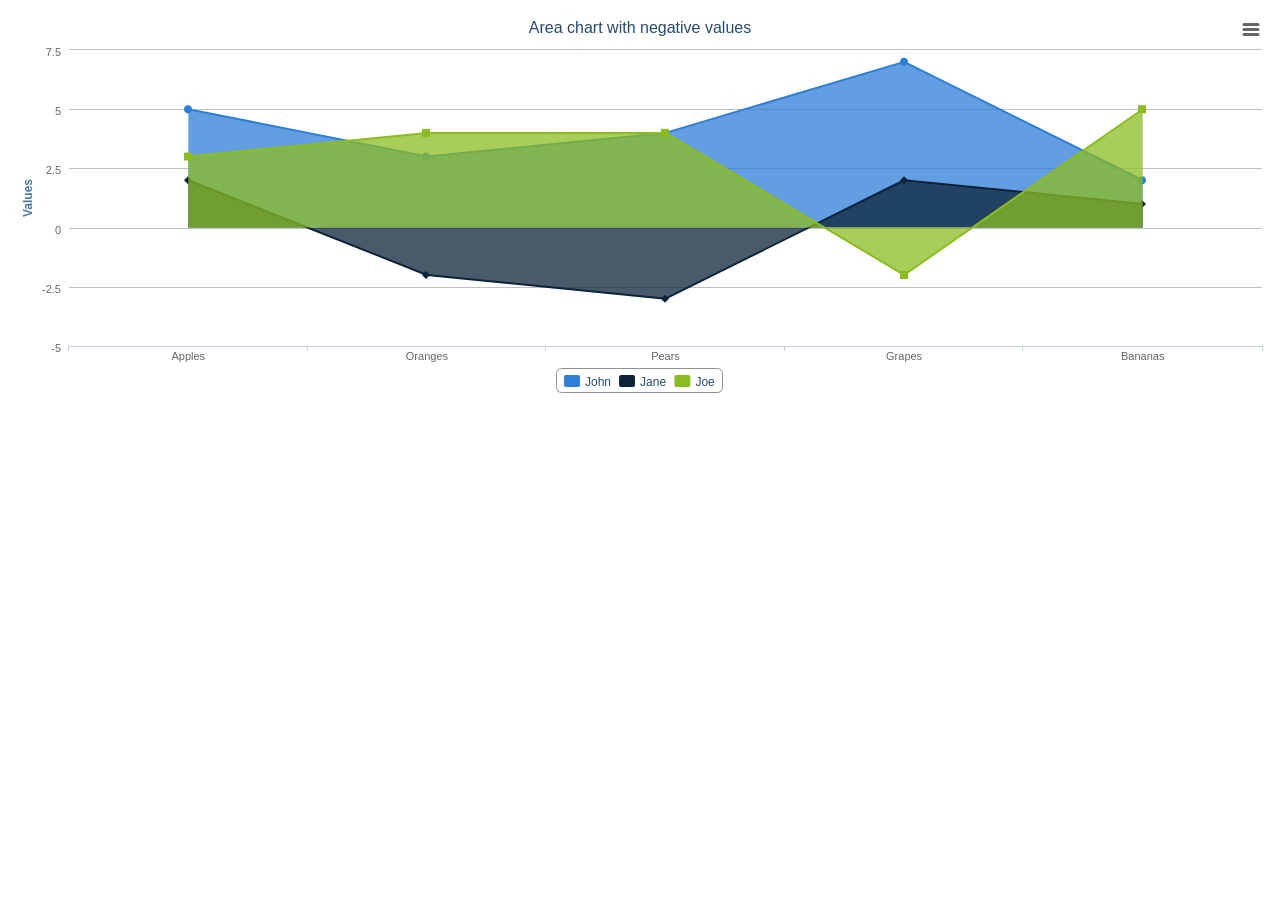
<file: public/Highcharts-3.0.9/examples/area-negative/index.htm>
<!DOCTYPE HTML>
<html>
	<head>
		<meta http-equiv="Content-Type" content="text/html; charset=utf-8">
		<title>Highcharts Example</title>

		<script type="text/javascript" src="http://ajax.googleapis.com/ajax/libs/jquery/1.8.2/jquery.min.js"></script>
		<script type="text/javascript">
$(function () {
        $('#container').highcharts({
            chart: {
                type: 'area'
            },
            title: {
                text: 'Area chart with negative values'
            },
            xAxis: {
                categories: ['Apples', 'Oranges', 'Pears', 'Grapes', 'Bananas']
            },
            credits: {
                enabled: false
            },
            series: [{
                name: 'John',
                data: [5, 3, 4, 7, 2]
            }, {
                name: 'Jane',
                data: [2, -2, -3, 2, 1]
            }, {
                name: 'Joe',
                data: [3, 4, 4, -2, 5]
            }]
        });
    });
    

		</script>
	</head>
	<body>
<script src="../../js/highcharts.js"></script>
<script src="../../js/modules/exporting.js"></script>

<div id="container" style="min-width: 310px; height: 400px; margin: 0 auto"></div>

	</body>
</html>
</file>
